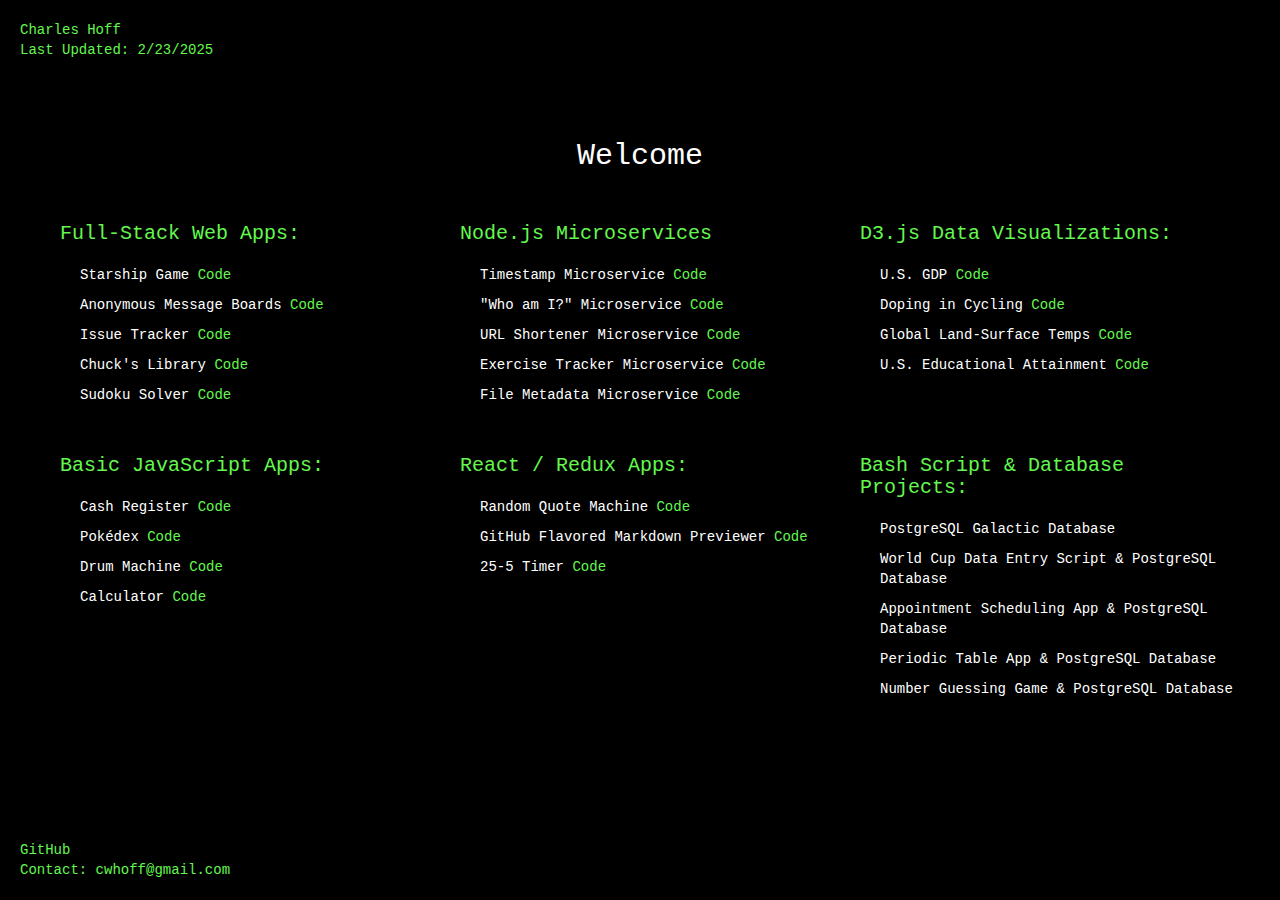
<file: index.html>
<!DOCTYPE html>
<html lang="en">
    <head>
        <title>Chuck's page</title>
        <meta charset="utf-8">
        <meta name="viewport" content="width=device-width, initial-scale=1.0">
        <link href="https://fonts.googleapis.com/css?family=Lobster" rel="stylesheet" type="text/css">
        <link 
        rel="stylesheet" 
        href="https://maxcdn.bootstrapcdn.com/bootstrap/3.3.7/css/bootstrap.min.css" 
        integrity="sha384-BVYiiSIFeK1dGmJRAkycuHAHRg32OmUcww7on3RYdg4Va+PmSTsz/K68vbdEjh4u" 
        crossorigin="anonymous"/>
        <style>
            * {
                box-sizing: border-box;
                background-color: black;
                font-family: "Courier New", Courier, monospace;
                color: #63F74F;
                margin: 0;
                padding: 0;
            }
            html, body {
                height: 100vh;
                width: 100vw;
            }
            main {
                min-height: 100%;
                width: 100%;
                display: flex;
                flex-direction: column
            }
            h2 {
                text-align: center;
                padding-bottom: 40px;
                padding-top: 40px;
                color: white
            }
            .project-link {
                color: white;
            }
            h3 {
                font-size: 20px;
                width: 100%;
                padding: 0;
                margin: 0;
                height: fit-content;
                margin-bottom: 20px;
                margin-left: 20px
            }
            .code-link {
                color: #63F74F
            }
            .code-link:hover, .project-link:hover, #github-link:hover, #linkedin-link:hover {
                color: #9b2fff
            }
            #github-link, #linkedin-link {
                color: #63F74F
            }
            #footer-group {
                margin-top: auto;
                padding: 20px
            }
            #heading-group {
                padding: 20px
            }
            #all-projects-container {
                display: flex;
                flex-wrap: wrap;
                width: 100%;
                padding-left: 40px;
                padding-right: 40px
            }
            .project-set-container {
                display: flex;
                flex-wrap: wrap;
                width: 100%;
                margin: 0;
                padding: 0;
                align-items: stretch;
                justify-content: stretch;
                gap: 0
            }
            .subcontainer {
                width: 100%;
                height: 100%;
                flex-grow: 1;
                margin-left: 40px
            }
            #row-1 {
                flex: 1 1 100%;
                display: flex;
                flex-wrap: wrap;
            }
            #row-2 {
                flex: 1 1 100%;
                display: flex;
                flex-wrap: wrap;
                margin-top: 40px
            }
            .row-1 {
                flex: 1 1 30%;
            }
            .row-2 {
                flex: 1 1 30%;
            }
            .project-link-container {
                margin-bottom: 10px
            }
        </style>
    </head>
    <body>
        <main>
            <div id="heading-group">
                <div id="author-heading">
                    <a id="linkedin-link" href="https://www.linkedin.com/in/charles-hoff/">Charles Hoff</a>
                </div>
                <div id="last-updated-heading">Last Updated: 2/23/2025</div>
            </div>
            <h2>Welcome</h2>
            <div id="all-projects-container">
                <div id="row-1">
                    <div class="project-set-container row-1" id="full-stack-projects-container">
                        <h3>Full-Stack Web Apps:</h3>
                        <div class="subcontainer">  
                            <div class="project-link-container">
                                <a class="project-link" href="https://chunk-starship-game-f7770ad8643d.herokuapp.com/">Starship Game</a>
                                <a class="code-link" 
                                href="https://github.com/cwh611/boilerplate-project-secure-real-time-multiplayer-game">
                                Code
                                </a>
                            </div>
                            <div class="project-link-container">
                                <a class="project-link" href="https://chunk-messageboard-09594f5bef7e.herokuapp.com/">Anonymous Message Boards</a>
                                <a class="code-link" 
                                href="https://github.com/cwh611/boilerplate-project-messageboard">
                                Code
                                </a>
                            </div>
                            <div class="project-link-container">
                                <a class="project-link" href="https://chunk-issue-tracker-d7377a2244ef.herokuapp.com/">Issue Tracker</a>
                                <a class="code-link" 
                                href="https://github.com/cwh611/boilerplate-project-issuetracker">
                                Code
                                </a>
                            </div>
                            <div class="project-link-container">
                                <a class="project-link" href="https://chunk-library-905782540339.herokuapp.com/">Chuck's Library</a>
                                <a class="code-link" 
                                href="https://github.com/cwh611/boilerplate-project-library">
                                Code
                                </a>
                            </div>
                            <div class="project-link-container">
                                <a class="project-link" href="https://chunk-sudoku-solver-47890bb073ab.herokuapp.com/">Sudoku Solver</a>
                                <a class="code-link" 
                                href="https://github.com/cwh611/boilerplate-project-sudoku-solver">
                                Code
                                </a>
                            </div>
                        </div>
                    </div>
                    <div class="project-set-container row-1" id="microservice-project-container">
                        <h3>Node.js Microservices</h3>
                        <div class="subcontainer">
                            <div class="project-link-container">
                                <a class="project-link" href="https://chunk-timestamp-microservice-ff0975cc2e76.herokuapp.com/">Timestamp Microservice</a>
                                <a class="code-link" 
                                href="https://github.com/cwh611/boilerplate-project-timestamp">
                                Code
                                </a>
                            </div>
                            <div class="project-link-container">
                                <a class="project-link" href="https://chunk-headerparser-5d3c53a20d9c.herokuapp.com/">"Who am I?" Microservice</a>
                                <a class="code-link" 
                                href="https://github.com/cwh611/boilerplate-project-headerparser">
                                Code
                                </a>
                            </div>
                            <div class="project-link-container">
                                <a class="project-link" href="https://chunk-url-shortener-b4adf6660818.herokuapp.com/">URL Shortener Microservice</a>
                                <a class="code-link" 
                                href="https://github.com/cwh611/boilerplate-project-urlshortener">
                                Code
                                </a>
                            </div>
                            <div class="project-link-container">
                                <a class="project-link" href="https://chunk-exercise-tracker-0ef8e7572407.herokuapp.com/">Exercise Tracker Microservice</a>
                                <a class="code-link" 
                                href="https://github.com/cwh611/boilerplate-project-exercisetracker">
                                Code
                                </a>
                            </div>
                            <div class="project-link-container">
                                <a class="project-link" href="https://chunk-metadata-parser-b69526fd0b08.herokuapp.com/">File Metadata Microservice</a>
                                <a class="code-link" 
                                href="https://github.com/cwh611/boilerplate-project-filemetadata">
                                Code
                                </a>
                            </div>                              
                        </div>
                    </div>
                    <div class="project-set-container row-1" id="data-visualization-projects-container">
                        <h3>D3.js Data Visualizations:</h3>
                        <div class="subcontainer">
                            <div class="project-link-container">
                                <a class="project-link" href="bar-chart.html">U.S. GDP</a>
                                <a class="code-link" 
                                href="https://github.com/cwh611/chuck-s-first-repository/blob/main/bar-chart.html">
                                Code
                                </a>
                            </div>
                            <div class="project-link-container">
                                <a class="project-link" href="scatterplot.html">Doping in Cycling</a>
                                <a class="code-link" 
                                href="https://github.com/cwh611/chuck-s-first-repository/blob/main/scatterplot.html">
                                Code
                                </a>
                            </div>
                            <div class="project-link-container">
                                <a class="project-link" href="heat-map.html">Global Land-Surface Temps</a>
                                <a class="code-link" 
                                href="https://github.com/cwh611/chuck-s-first-repository/blob/main/heat-map.html">
                                Code
                                </a>
                            </div>
                            <div class="project-link-container">
                                <a class="project-link" href="choropleth.html">U.S. Educational Attainment</a>
                                <a class="code-link" 
                                href="https://github.com/cwh611/chuck-s-first-repository/blob/main/choropleth.html">
                                Code
                                </a>
                            </div>
                        </div>
                    </div>
                </div>
                <div id="row-2">
                    <div class="project-set-container row-2" id="basic-js-projects-container">
                        <h3>Basic JavaScript Apps:</h3>
                        <div class="subcontainer">  
                            <div class="project-link-container">
                                <a class="project-link" href="cash-register.html">Cash Register</a>
                                <a class="code-link" 
                                href="https://github.com/cwh611/chuck-s-first-repository/blob/main/cash-register.html">
                                Code
                                </a>
                            </div>
                            <div class="project-link-container">
                                <a class="project-link" href="pokemon-search-app.html">Pokédex</a>
                                <a class="code-link" 
                                    href="https://github.com/cwh611/chuck-s-first-repository/blob/main/pokemon-search-app.html">
                                    Code
                                </a>
                            </div>
                            <div class="project-link-container">
                                <a class="project-link" href="drum-machine.html">Drum Machine</a>
                                <a class="code-link" 
                                    href="https://github.com/cwh611/chuck-s-first-repository/blob/main/drum-machine.html">
                                    Code
                                </a>
                            </div>
                            <div class="project-link-container">
                                <a class="project-link" href="calculator.html">Calculator</a>
                                <a class="code-link" 
                                    href="https://github.com/cwh611/chuck-s-first-repository/blob/main/calculator.html">
                                    Code
                                </a>
                            </div>
                        </div>
                    </div>
                    <div class="project-set-container row-2" id="react-redux-projects-container">
                        <h3>React / Redux Apps:</h3>
                        <div class="subcontainer">
                            <div class="project-link-container">
                                <a class="project-link" href="random-quote-machine.html">Random Quote Machine</a>
                                <a class="code-link" 
                                href="https://github.com/cwh611/chuck-s-first-repository/blob/main/random-quote-machine.html">
                                Code
                                </a>
                            </div>
                            <div class="project-link-container">
                                <a class="project-link" href="markdown-previewer.html">GitHub Flavored Markdown Previewer</a>
                                <a class="code-link" 
                                href="https://github.com/cwh611/chuck-s-first-repository/blob/main/markdown-previewer.html">
                                Code
                                </a>
                            </div>
                            <div class="project-link-container">
                                <a class="project-link" href="timer.html">25-5 Timer</a>
                                <a class="code-link" 
                                href="https://github.com/cwh611/chuck-s-first-repository/blob/main/timer.html">
                                Code
                                </a>
                            </div>
                        </div>
                    </div>
                    <div class="project-set-container row-2" id="relational-database-projects-container">
                        <h3>Bash Script & Database Projects:</h3>
                        <div class="subcontainer">
                            <div class="project-link-container">
                                <a class="project-link" href="https://github.com/cwh611/chuck-s-first-repository/blob/main/universe.sql">PostgreSQL Galactic Database</a>
                            </div>
                            <div class="project-link-container">
                                <a class="project-link" href="https://github.com/cwh611/chuck-s-first-repository/tree/main/world-cup">World Cup Data Entry Script & PostgreSQL Database</a>
                            </div>
                            <div class="project-link-container">
                                <a class="project-link" href="https://github.com/cwh611/chuck-s-first-repository/tree/main/salon">Appointment Scheduling App & PostgreSQL Database</a>
                            </div>
                            <div class="project-link-container">
                                <a class="project-link" href="https://github.com/cwh611/chuck-s-first-repository/tree/main/periodic_table">Periodic Table App & PostgreSQL Database</a>
                            </div>
                            <div class="project-link-container">
                                <a class="project-link" href="https://github.com/cwh611/chuck-s-first-repository/tree/main/number_guessing_game">Number Guessing Game & PostgreSQL Database</a>
                            </div>                       
                        </div>
                    </div>
                </div>
            </div>
            <div id="footer-group">
                <div id="github-footer">
                    <a id="github-link" href="https://github.com/cwh611/chuck-s-first-repository">GitHub</a>
                </div>
                <div id="contact-footer">Contact: cwhoff@gmail.com</div>
            </div>
        </main>
    </body>
</html>
</file>
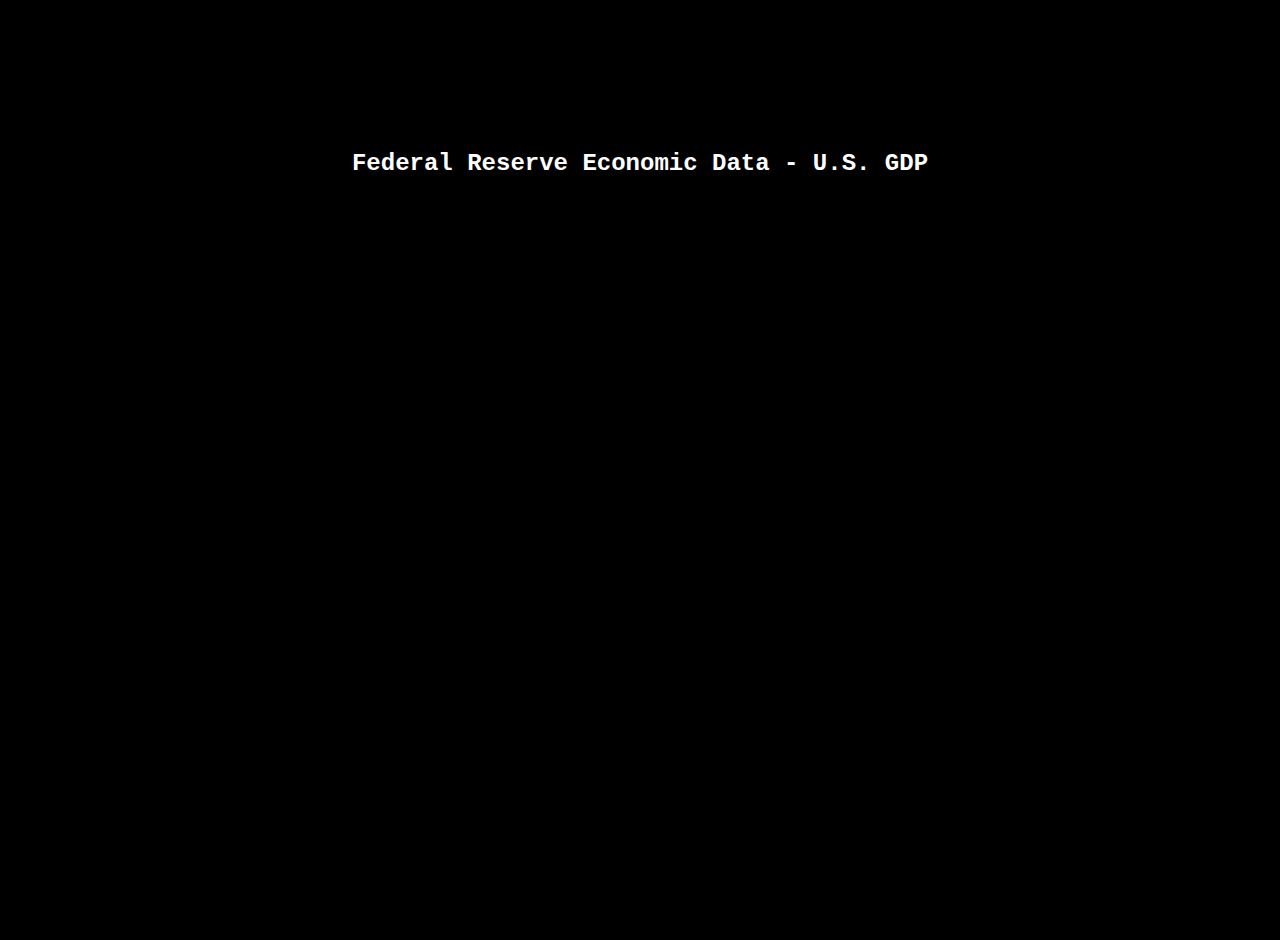
<file: bar-chart.html>
<!DOCTYPE html>
<html lang="en">
    <head>
        <title>U.S. GDP</title>
        <meta charset="utf-8">
        <meta name="viewport" content="width=device-width, initial-scale=1.0">
        <script src="https://d3js.org/d3.v7.min.js"></script>
        <style>
            * {
                margin: 0;
                padding: 0;
                background-color: black
            }
            body {
                height: 100vh;
                width: 100vw
            }
            main {
            height: 100%;
            width: 100%;
            background-color: black;
            display: flex;
            justify-content: center;
            align-items: center;
            padding-top: 40px; 
            position: relative;
            }
            h2 {
                color: white;
                position: absolute;
                top: 150px; 
                width: 100%;
                text-align: center;
                font-family: Courier, monospace;
            }
            g {
                color: #16e60f;
            }
            .tooltip {
                background-color: black;
                border: 2px solid #16e60f;
                border-radius: 5px
            }
        </style>
    </head>
    <body>
        <main>
            <h2 id="title">Federal Reserve Economic Data - U.S. GDP</h2>
        </main>
        <script>

            const chartData = "https://raw.githubusercontent.com/freeCodeCamp/ProjectReferenceData/master/GDP-data.json"

            const fetchData = async () => {
                try {
                const res = await fetch(chartData);
                const gdpData = await res.json();  
                displayChart(gdpData);
                } catch (err) {
                if (err) {
                    alert("Server error - please try again")
                };
                }
            };

            const displayChart = (gdpData) => {
                
                const dataArray = gdpData.data;
                console.log(dataArray);
                
                const minGDP = d3.min(dataArray, d => d[1]);
                console.log(minGDP);
                
                const maxGDP = d3.max(dataArray, d => d[1]);
                console.log(maxGDP);

                const w = 1000;
                const h = 700;
                const padding = 150;

                const dates = dataArray.map((el) => new Date(el[0]));
                console.log(dates);

                const yScale = d3.scaleLinear()
                    .domain([minGDP, 20000])
                    .range([h - padding, padding]);

                const xScale = d3.scaleTime()
                    .domain([d3.min(dates), d3.max(dates)])
                    .range([padding, w - padding]);

                const svg = d3.select("main")
                    .append("svg")
                    .attr("width", w)
                    .attr("height", h);

                const barWidth = (w - 2 * padding) / dataArray.length;

                svg.selectAll("rect")
                    .data(dataArray)
                    .enter()
                    .append("rect")
                    .attr("x", d => xScale(new Date(d[0])))
                    .attr("y", d => yScale(d[1]))
                    .attr("width", barWidth)
                    .attr("height", d => h - padding - yScale(d[1]))
                    .attr("fill", "#16e60f")
                    .attr("class", "rect")
                    .on("mouseover", (event, d) => {
                        d3.select(`#tooltip-${dataArray.indexOf(d)}`)
                          .attr("visibility", "visible");
                    })
                    .on("mouseout", (event, d) => {
                        d3.select(`#tooltip-${dataArray.indexOf(d)}`)
                          .attr("visibility", "hidden");
                    });
                
                svg.selectAll("text.tooltip")
                    .data(dataArray)
                    .enter()
                    .append("text")
                    .attr("id", (d, i) => `tooltip-${i}`)
                    .attr("class", "tooltip")
                    .attr("x", d => xScale(new Date(d[0])) + barWidth / 2)
                    .attr("y", d => yScale(d[1]) - 10)
                    .attr("text-anchor", "middle")
                    .text(d => {
                        
                        return (
                            
                            `${new Date(d[0]).toLocaleString("en-us", {year: "numeric", month: "long"})}:        
                             $${parseFloat(d[1]).toLocaleString("en-us", {maximumFractionDigits: 0})} B`
                    
                    )})

                    .attr("visibility", "hidden")
                    .attr("fill", "white")
                    .attr("font-family", "Courier, monospace")
                    .attr("font-weight", "bold")
                    .attr("font-size", 24 + "px")

                const xAxis = d3.axisBottom(xScale).ticks(10);
                    
                svg.append("g")
                    .attr("transform", `translate(0, ${h - padding})`)
                    .call(xAxis);

                const yAxis = d3.axisLeft(yScale);
                
                svg.append("g")
                    .attr("transform", `translate(${padding}, 0)`)
                    .call(yAxis);

                svg.append("text")
                    .attr("x", w / 2)                
                    .attr("y", h - padding / 2)      
                    .attr("text-anchor", "middle")   
                    .text("Year")
                    .attr("fill", "#16e60f")
                    .attr("font-family", "Courier, monospace")
                    
                svg.append("text")
                    .attr("x", -h / 2)               
                    .attr("y", padding / 3)          
                    .attr("text-anchor", "middle")   
                    .attr("transform", "rotate(-90)") 
                    .text("GDP (USD, billions)") 
                    .attr("fill", "#16e60f")
                    .attr("font-family", "Courier, monospace")

            };

            fetchData();

        </script>
    </body>
</html>
</file>
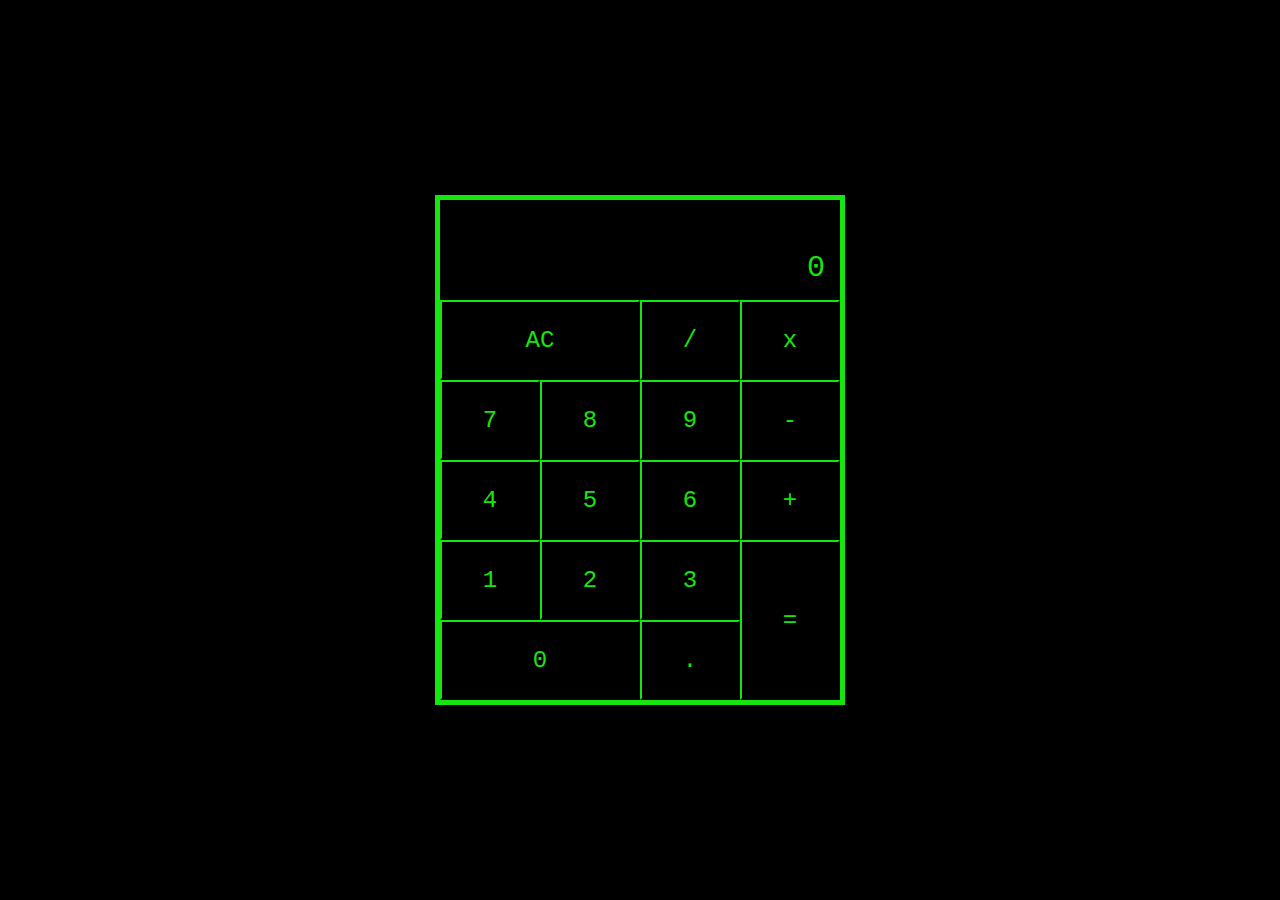
<file: calculator.html>
<!DOCTYPE html>
<html lang="en">
    <head>
        <title>Calculator</title>
        <meta charset="utf-8">
        <meta name="viewport" content="width=device-width, initial-scale=1.0">
        <style>
            body {
                font-family: "Courier New", Courier, monospace;
                height: 100vh;
                width: 100vw;
                background-color: black;
                color: #16e60f;
                padding: 0;
                display: flex;
                align-items: center;
                justify-content: center;
                margin: 0;
            }
            #main-container {
                font-family: "Courier New", Courier, monospace;
                width: 400px;
                height: 500px;
                padding: 0;
                border: 5px solid #16e60f;
                display: flex;
                flex-direction: column;
                justify-content: space-between;
            }
            #results-container {
                height: 20%;
                font-size: 24px;
                text-align: right;
                display: flex;
                flex-direction: column;
                justify-content: space-between
            }
            #button-container {
                display: grid;
                grid-template-columns: repeat(4, 1fr);
                grid-template-rows: repeat(5, 1fr);
                height: 80%;
            }
            button {
                border-left: 2px solid #16e60f;
                border-top: 2px solid #16e60f;
                background-color: black;
                color: #16e60f;
                font-family: "Courier New", Courier, monospace;
                font-size: 150%;
            }
            #AC {
                grid-column: span 2; /* Spans two columns */
            }
            #equals {
                grid-row: span 2; /* Spans two rows */
            }
            #zero {
                grid-column: span 2; /* Spans two columns */
            }
            #results, #calcs {
                padding: 0.5em
            }
            #calcs {
                font-size: 0.75em
            }
            #results {
                font-size: 1.25em
            }
            button:hover {
                background-color: #16e60f;
                color: black;
                transform: scale(1.1);
                cursor: pointer;
                user-select: none;
                transition: background-color 0.2s ease, transform 0.1s ease;
                border-radius: 5px;
            }
            button:active {
                transform: perspective(500px) rotateY(30deg);
            }
        </style>
    </head>
    <body>
        <main>
            <div id="main-container">
                <div id="results-container">
                    <div id="calcs">
                    </div>
                    <div id="results">
                        0
                    </div>
                </div>
                <div id="button-container">
                    <button value="AC" id="AC">AC</button>
                    <button type="button" value="/" id="divide">/</button>
                    <button value="*" id="multiply">x</button>
                    <button value="7" id="seven">7</button>
                    <button value="8" id="eight">8</button>
                    <button value="9" id="nine">9</button>
                    <button value="-" id="subtract">-</button>
                    <button value="4" id="four">4</button>
                    <button value="5" id="five">5</button>
                    <button value="6" id="6">6</button>
                    <button value="+" id="add">+</button>
                    <button value="1" id="one">1</button>
                    <button value="2" id="two">2</button>
                    <button value="3" id="three">3</button>
                    <button value="=" id="equals">=</button>
                    <button value="0" id="zero">0</button>
                    <button value="." id="decimal">.</button>
                </div>
            </div>
        </main>
        <script>
           
            const calcsElement = document.getElementById("calcs");
            const resultsElement = document.getElementById("results");
           
            let calcsStore = "";

            const zeroThroughNine = /[0-9]/;
            const oneThroughNine = /[1-9]/;
            const nonMinusOperators = /[+/*]/;

            function canAddDecimal() {
                const lastNumber = calcsStore.split(/[\+\-\*\/]/).pop();
                return !lastNumber.includes(".")
            }

            resultsElement.innerHTML = "0";

            document.getElementById("button-container").addEventListener("click", (event) => {
                let input = event.target.value;
                if (input === "0" ) {
                    if (calcsStore !== "") {
                        let lastNumber = calcsStore.split(/[\+\-\*\/]/).pop();
                            if (lastNumber !== "0" || lastNumber.includes(".")) {
                                calcsStore += input;
                                calcsElement.innerHTML = calcsStore;
                            }
                    }
                } else if (oneThroughNine.test(input)) {
                    let lastNumber = calcsStore.split(/[\+\-\*\/]/).pop();
                        if (lastNumber !== "0" || lastNumber.includes(".")) {
                            calcsStore += input;
                            calcsElement.innerHTML = calcsStore;
                        }
                } else if (nonMinusOperators.test(input)) {
                    if (zeroThroughNine.test(calcsStore.charAt(calcsStore.length - 1))) {
                        calcsStore += input;
                        calcsElement.innerHTML = calcsStore;
                    }
                } else if (input === "-") {
                    calcsStore += input;
                    calcsElement.innerHTML = calcsStore;
                } else if (input === ".") {
                    if (canAddDecimal()) {
                        calcsStore += input
                        calcsElement.innerHTML = calcsStore;
                    }
                } else if (input === "AC") {
                    calcsStore = "";
                    calcsElement.innerHTML = calcsStore;
                    resultsElement.innerHTML = "0";
                } else if (input === "=") {
                    try {
                        resultsElement.innerHTML = eval(calcsStore);
                        calcsStore = String(eval(calcsStore));
                        calcsElement.innerHTML = calcsStore;
                        } catch (e) {
                            resultsElement.innerHTML = "Error";
                        }
                    }
                }
            )
        
        </script>
    </body>
</html>
</file>
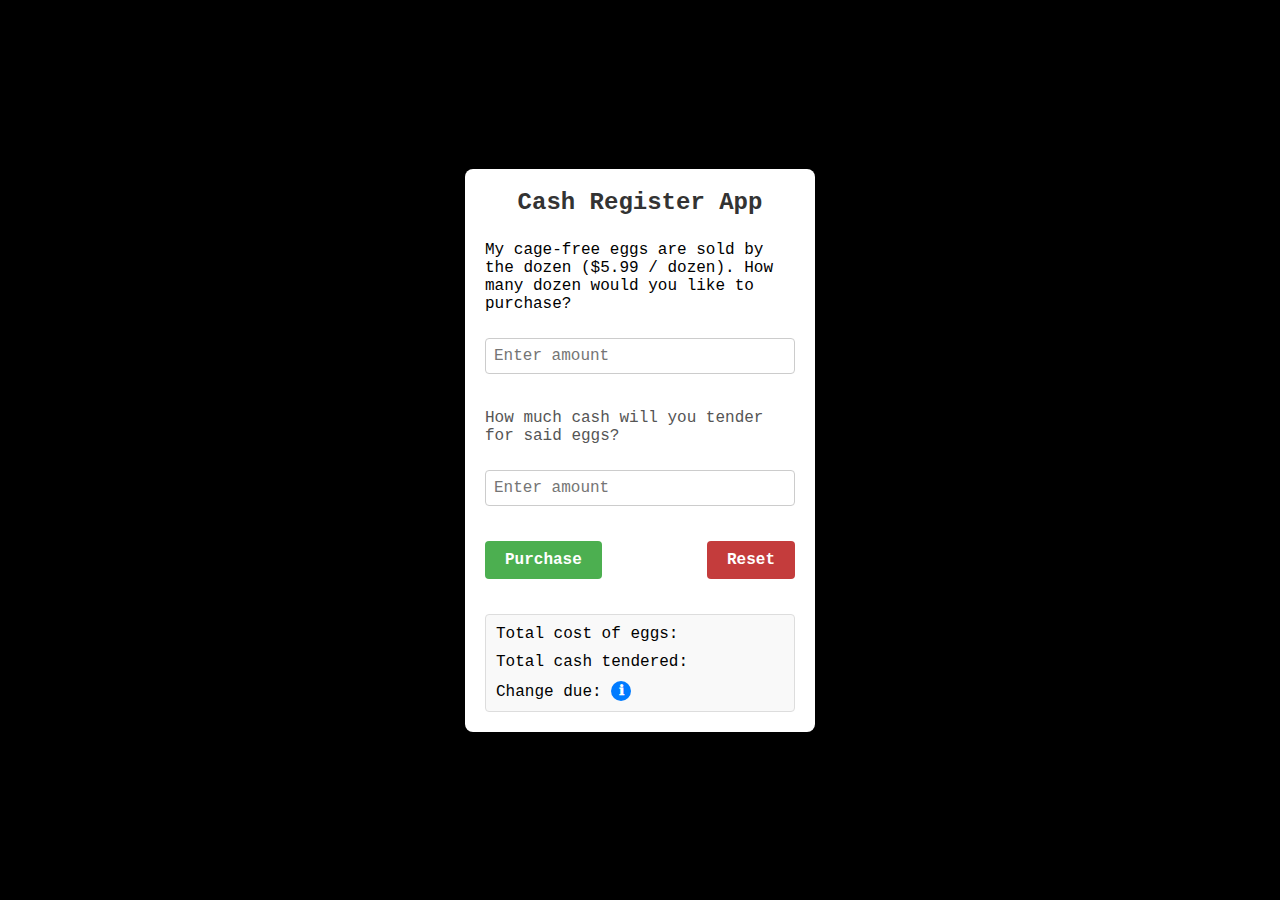
<file: cash-register.html>
<!DOCTYPE html>
<html lang="en">
  <head>
    <title>Cash Register App</title>
    <meta charset="utf-8">
    <meta name="viewport" content="width=device-width, initial-scale=1.0">
    <style>
        * {
            margin: 0;
            padding: 0;
            box-sizing: border-box;
            font-family: "Courier New", Courier, monospace;
        }
        
        body {
            display: flex;
            justify-content: center;
            align-items: center;
            min-height: 100vh;
            background-color: black
        }
        
        main {
            background: #fff;
            border-radius: 8px;
            box-shadow: 0 4px 12px rgba(0, 0, 0, 0.1);
            padding: 20px;
            width: 350px;
            text-align: center;
        }
        
        h1 {
            font-size: 24px;
            color: #333;
            margin-bottom: 25px;
        }
        
        .container {
            display: flex;
            flex-direction: column;
            gap: 15px;
        }
        
        .input-group, #quantity-input-container {
            display: flex;
            flex-direction: column;
            gap: 5px;
            text-align: left;
        }
        
        label {
            font-size: 16px;
            color: #555;
        }
        
        input[type="number"] {
            padding: 8px;
            font-size: 16px;
            border: 1px solid #ccc;
            border-radius: 4px;
            width: 100%;
            margin-top: 20px
        }
        
        .button-group {
            display: flex;
            justify-content: space-between;
        }
        
        #purchase-btn {
            background-color: #4caf50;
            color: white;
            padding: 10px 20px;
            font-size: 16px;
            border: none;
            border-radius: 4px;
            cursor: pointer;
            transition: background-color 0.3s ease;
            margin-top: 20px
        }

        #reset-btn {
            background-color: #c43c3c;
            color: white;
            padding: 10px 20px;
            font-size: 16px;
            border: none;
            border-radius: 4px;
            cursor: pointer;
            transition: background-color 0.3s ease;
            margin-top: 20px
        }
        
        button:hover {
            background-color: #45a049;
        }
        
        #bottom-container {
            margin-top: 20px;
            padding: 10px;
            background-color: #f9f9f9;
            border-radius: 4px;
            border: 1px solid #ddd;
            text-align: left
        }
        #quantity-input {
            margin-bottom: 20px
        }
        #cash-tendered-container, #change-due-container {
            margin-top: 10px
        }
        #info-icon-container {
            position: relative;
            display: inline-block;
        }
        #info-icon {
            font-size: 14px;
            font-weight: bold;
            color: #fff;
            background-color: #007bff; /* Blue color for the icon */
            border-radius: 50%;
            width: 20px;
            height: 20px;
            display: inline-flex;
            align-items: center;
            justify-content: center;
            cursor: pointer;
        }
        #tooltip {
            visibility: hidden;
            background-color: #333;
            color: #fff;
            text-align: left;
            padding: 5px;
            border-radius: 5px;
            position: absolute;
            bottom: 125%; /* Position above the icon */
            left: 50%;
            transform: translateX(-50%);
            white-space: nowrap;
            z-index: 1;
            opacity: 0;
            transition: opacity 0.3s;
        }
        #info-icon-container:hover .tooltip {
            visibility: visible;
            opacity: 1;
        }
    </style>
  </head>
  <body>
    <main>
        <h1>Cash Register App</h1>
        <div class="container">
            <div id="quantity-input-container">
                My cage-free eggs are sold by the dozen ($5.99 / dozen). How many dozen would you like to purchase?
                <input id="quantity-input" type="number" placeholder="Enter amount" required>
            </div>
            <div class="input-group">
                <label for="cash">How much cash will you tender for said eggs?</label>
                <input id="cash" type="number" placeholder="Enter amount" />
            </div>
            <div class="button-group">
                <button id="purchase-btn"><strong>Purchase</strong></button>
                <button id="reset-btn"><strong>Reset</strong></button>
            </div>
            <div id="bottom-container">
                <div id="total-cost-container">
                    <span id="total-cost">
                    Total cost of eggs:
                    </span>
                </div>
                <div id="cash-tendered-container">
                    <span id="cash-tendered">
                    Total cash tendered:
                    </span>
                </div>
                <div id="change-due-container">
                    Change due:
                    <div id="info-icon-container">
                        <span id="info-icon" onmouseover="showToolTip()" onmouseout="hideToolTip()" >ℹ</span>
                        <span id="tooltip"></span>
                    </div>
                    <span id="change-due">
                    </span>
                </div>
            </div>
        </div>
    </main> 
    <script>

        let price = 5.99;

        let cid = [
        ['PENNY', 1.00],
        ['NICKEL', 5.05],
        ['DIME', 3.40],
        ['QUARTER', 6.75],
        ['ONE', 18],
        ['FIVE', 135],
        ['TEN', 90],
        ['TWENTY', 180],
        ['ONE HUNDRED', 200]
        ];

        const denoms = [
        ['ONE HUNDRED', 100.00],
        ['TWENTY', 20.00],
        ['TEN', 10.00],
        ['FIVE', 5.00],
        ['ONE', 1.00],
        ['QUARTER', 0.25],
        ['DIME', 0.10],
        ['NICKEL', 0.05],
        ['PENNY', 0.01]  
        ]

        const purchaseBtn = document.getElementById("purchase-btn");

        const cashTenderedString = document.getElementById("cash");

        const changeDueElement = document.getElementById("change-due");

        const quantityInput = document.getElementById("quantity-input");

        const totalCostElement = document.getElementById("total-cost");

        const showCashTenderedElement = document.getElementById("cash-tendered");

        const toolTipElement = document.getElementById("tooltip");

        const resetBtn = document.getElementById("reset-btn");

        let cashInDrawer = 0;
        let changeDue = 0;
        let cashTendered = 0;
        let totalCost = 0;

        const calculateCashInDrawer = (array) => {
        cashInDrawer = 0;
        for (let i = 0; i < array.length; i++) {
            cashInDrawer += array[i][1]
            }
        cashInDrawer = parseFloat(cashInDrawer.toFixed(2))
        }

        const calculateChangeDue = (cashTendered) => {
        return parseFloat((cashTendered - totalCost).toFixed(2))
        };

        const showTotalCost = () => {
            totalCostElement.innerHTML = "";
            totalCostElement.innerHTML = `Total cost of eggs: $${totalCost}`
        };

        const showCashTendered = () => {
            showCashTenderedElement.innerHTML = "";
            showCashTenderedElement.innerHTML = `Total cash tendered: $${cashTendered}`
        };

        const populateToolTip = () => {
            toolTipElement.innerHTML = 
                `<div>Cash in drawer:</div>
                    <div>
                        <ul>`
            cid.map((el) => {
                toolTipElement.innerHTML += `
                    <li>${el[0]}: $${el[1]}</li>`
            })
            toolTipElement.innerHTML += "</ul></div></div>"
        };

        const showToolTip = () => {
            populateToolTip();
            toolTipElement.style.visibility = "visible";
            toolTipElement.style.opacity = "1";
        };

        const hideToolTip = () => {
            toolTipElement.style.visibility = "hidden";
            toolTipElement.style.opacity = "0";
        }

        const tenderChange = (changeNeeded) => {
        let denomCountLimit = 0;
        console.log(cashInDrawer);
        if (changeNeeded > 0 && cashInDrawer > changeNeeded) {
            const denomIndex = denoms.findIndex((row) => row[1] <= changeNeeded);
            console.log(denomIndex);
            const denomString = denoms[denomIndex][0];
            console.log(denomString);
            const denomValue = denoms[denomIndex][1];
            for (let i = 1; denomValue * i <= changeNeeded; i++) {
            denomCountLimit++;
            };
            console.log(denomCountLimit);
            const cidIndex = cid.findIndex((row) => row[0] === denomString)
            const currentDenomCount = cid[cidIndex][1] / denoms[denomIndex][1];
            console.log(currentDenomCount);
            if (denomCountLimit <= currentDenomCount) {
            cid[cidIndex][1] -= denomValue * denomCountLimit;
            console.log(cid);
            if (changeDueElement.innerHTML === "") {
                changeDueElement.innerHTML =
                `<div>${denomString}: $${(denomValue * denomCountLimit).toFixed(2)}</div>`;
            } else {
                changeDueElement.innerHTML +=
                `<div>${denomString}: $${(denomValue * denomCountLimit).toFixed(2)}</div>`;
            }
            let remainder = parseFloat((changeNeeded - denomValue * denomCountLimit).toFixed(2));
            console.log(remainder);
            if (remainder === 0) {
                return;
            } else {
                tenderChange(remainder)
            }
            } else if (denomCountLimit > currentDenomCount && currentDenomCount > 0 && denomIndex !== denoms.length - 1) {
                cid[cidIndex][1] -= denomValue * currentDenomCount;
                console.log(cid);
                if (changeDueElement.innerHTML === "") {
                changeDueElement.innerHTML =
                    `<div>${denomString}: $${(denomValue * currentDenomCount).toFixed(2)}</div>`;
                } else {
                changeDueElement.innerHTML +=
                    `<div>${denomString}: $${(denomValue * currentDenomCount).toFixed(2)}</div>`;
                }
                let remainder = parseFloat((changeNeeded - denomValue * currentDenomCount).toFixed(2));
                console.log(remainder);
                if (remainder === 0) {
                return;
                } else {
                tenderChange(remainder)
            }
            } else if (currentDenomCount === 0 && denomIndex !== denoms.length - 1) {
                denoms.splice(denomIndex, 1);
                tenderChange(changeNeeded)  
            } else if (denomIndex === denoms.length - 1 && currentDenomCount < denomCountLimit) {
                changeDueElement.innerHTML = "Unable to provide change - drawer lacks necessary denominations"
            }
        } else if (totalCost > cashTendered) {
            alert("Customer does not have enough money to purchase the item")
        } else if (changeNeeded === 0) {
            changeDueElement.innerText = "No change due - customer paid with exact cash"
        } else if (changeNeeded === cashInDrawer) {
            changeDueElement.innerHTML = "Change due is equal to cash in drawer - let's close up shop for the day!";
            for (let i = denoms.length - 1; i > - 1; i--) {
            if (cid[i][1] !== 0) {
                changeDueElement.innerHTML += `<div>${cid[i][0]}: $${cid[i][1].toFixed(2)}</div>`
                }
            }
        } else if (changeNeeded > cashInDrawer) {
            changeDueElement.innerText = "Unable to provide change - unsufficient funds in drawer";
        }
        }

        purchaseBtn.addEventListener("click", () => {
            changeDueElement.innerHTML = "";
            cashTendered = parseFloat((cashTenderedString.value));
            totalCost = (parseFloat(quantityInput.value) * price).toFixed(2);
            changeDue = calculateChangeDue(cashTendered);
            console.log(changeDue);
            calculateCashInDrawer(cid);
            console.log(cashInDrawer);
            tenderChange(changeDue);
            showTotalCost();
            showCashTendered()
        })

        resetBtn.addEventListener("click", () => {
            showCashTenderedElement.innerHTML = "Total cash tendered:";
            changeDueElement.innerHTML = "";
            totalCostElement.innerHTML = "Total cost of eggs:";
            cid = [
                ['PENNY', 1.00],
                ['NICKEL', 5.05],
                ['DIME', 3.40],
                ['QUARTER', 6.75],
                ['ONE', 18],
                ['FIVE', 135],
                ['TEN', 90],
                ['TWENTY', 180],
                ['ONE HUNDRED', 200]
            ];
        })

        console.log(calculateCashInDrawer(cid));
    </script>
    </body>
  </html>
</file>
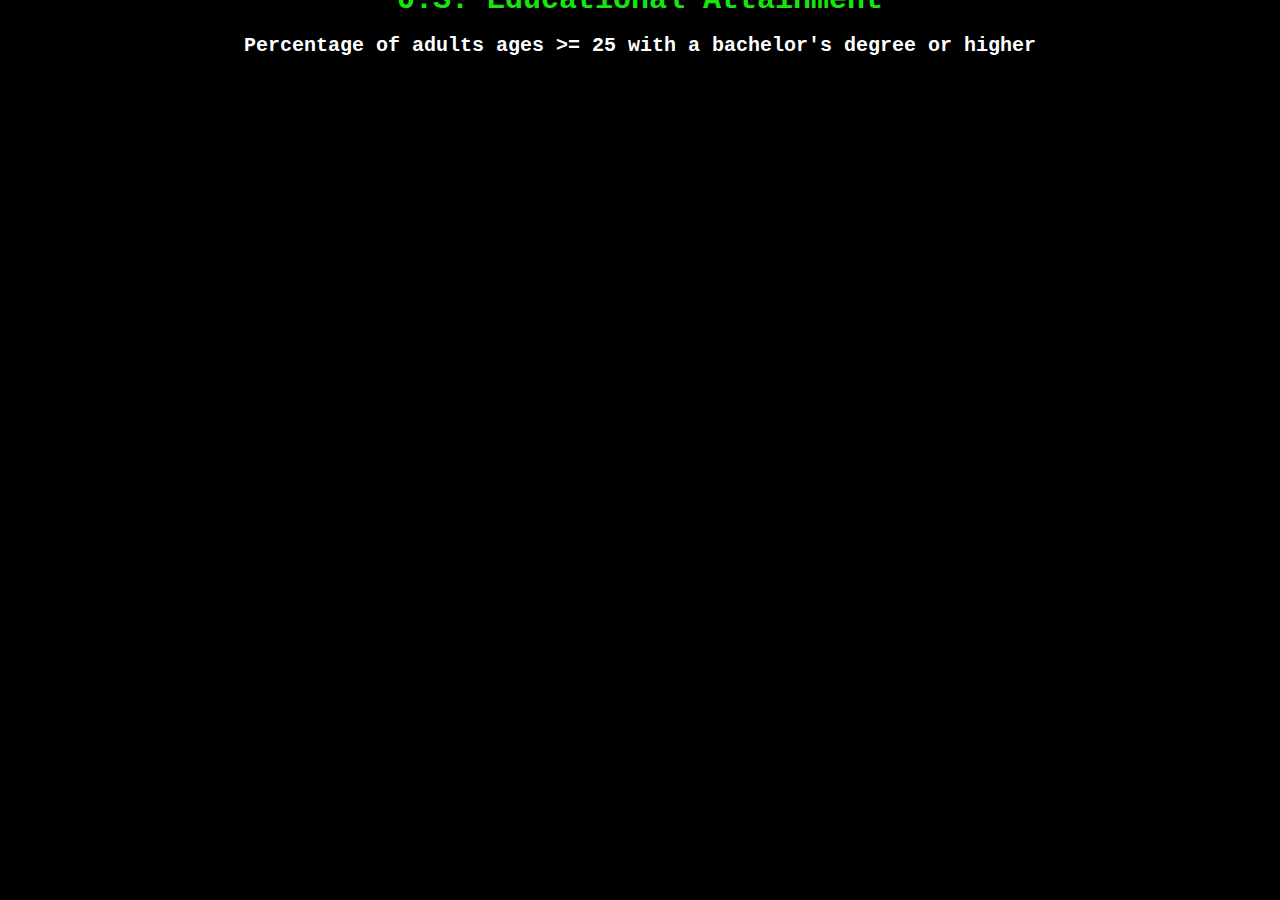
<file: choropleth.html>
<!DOCTYPE html>
<html lang="en">
<head>
  <meta charset="UTF-8">
  <title>U.S. Educational Attainment</title>
  <script src="https://d3js.org/d3.v7.min.js"></script>
  <script src="https://d3js.org/topojson.v2.min.js"></script>
  <style>
    body { 
        font-family: "Courier New", Courier, monospace;
        background-color: black;
        color: #16e60f;
        display: grid;
        grid-template-columns: 100%;
        grid-template-rows: 10% 10% 80%;
    }
    .county { stroke: #fff; stroke-width: 0.5px; }
    .tooltip {
      position: absolute;
      background-color: black;
      padding: 8px;
      border: 1px solid #333;
      border-radius: 4px;
      display: none;
      pointer-events: none;
    }
    h1, h2 {
        text-align: center
    }
    #map-container {
        display: flex;
        justify-content: center;
        align-items: center;
    }
    h1 {
        margin: 0;
        align-self: end;
        font-size: 30px
    }
    h2 {
      font-size: 20px;
      color: white
    }
    .legend rect { width: 30px; height: 20px; }
  </style>
</head>
<body>
  <h1>U.S. Educational Attainment</h1>
  <h2>Percentage of adults ages >= 25 with a bachelor's degree or higher</h2>
  <div id="map-container"></div>
  <div class="tooltip" id="tooltip"></div>
  <script>
    const countyDataURL = "https://cdn.freecodecamp.org/testable-projects-fcc/data/choropleth_map/counties.json";
    const fillDataURL = "https://cdn.freecodecamp.org/testable-projects-fcc/data/choropleth_map/for_user_education.json";

    let fillData = {};

    const fillDataRender = async () => {
      try {
        const res = await d3.json(fillDataURL);
        fillData = res.reduce((acc, d) => {
          acc[d.fips] = {
            education: d.bachelorsOrHigher,
            county: d.area_name,
            state: d.state
          };
          return acc;
        }, {});
      } catch (err) {
        alert("Server error - please try again");
      }
    };

    const drawMap = async () => {
      
      await fillDataRender();

      try {
        
        const rawCountyData = await d3.json(countyDataURL);
        
        const width = 960;
        const height = 600;
        
        const svg = d3.select("#map-container")
          .append("svg")
          .attr("width", width)
          .attr("height", height);

        const path = d3.geoPath();

        const minEdu = d3.min(Object.values(fillData), d => d.education);
        const maxEdu = d3.max(Object.values(fillData), d => d.education);
        
        const colorScale = d3.scaleSequential()
          .interpolator(d3.interpolateBlues)
          .domain([minEdu, maxEdu]);

        const tooltip = d3.select("#tooltip");

        svg.append("g")
          .selectAll("path")
          .data(topojson.feature(rawCountyData, rawCountyData.objects.counties).features)
          .enter().append("path")
          .attr("d", path)
          .attr("class", "county")
          .attr("fill", d => {
            const data = fillData[d.id];
            return data ? colorScale(data.education) : "#ccc";
          })
          .on("mouseover", (event, d) => {
            const data = fillData[d.id];
            if (data) {
              tooltip.style("display", "block")
                .html(`${data.county}, ${data.state}: ${data.education}%`);
            }
          })
          .on("mousemove", event => {
            tooltip
              .style("top", (event.pageY + 5) + "px")
              .style("left", (event.pageX + 5) + "px");
          })
          .on("mouseout", () => tooltip.style("display", "none"));

        const legendData = d3.range(minEdu, maxEdu, (maxEdu - minEdu) / 4);
        
        const legend = svg.append("g")
          .attr("class", "legend")
          .attr("transform", `translate(${width - 200}, ${height - 50})`);

        legend.selectAll("rect")
          .data(legendData)
          .enter().append("rect")
          .attr("x", (d, i) => (i-7) * 30)
          .attr("y", 0)
          .attr("width", 60)
          .attr("height", 20)
          .attr("fill", d => colorScale(d));

        legend.selectAll("text")
          .data(legendData)
          .enter().append("text")
          .attr("x", (d, i) => (i-7) * 30 + 15)
          .attr("y", 14)
          .attr("text-anchor", "middle")
          .attr("fill", "black")
          .attr("font-size", 14)
          .text(d => Math.round(d) + "%");

      } catch (err) {
        
        alert("Server error - please try again");
      
      }
    
    };

    drawMap();
  </script>
</body>
</html>
</file>
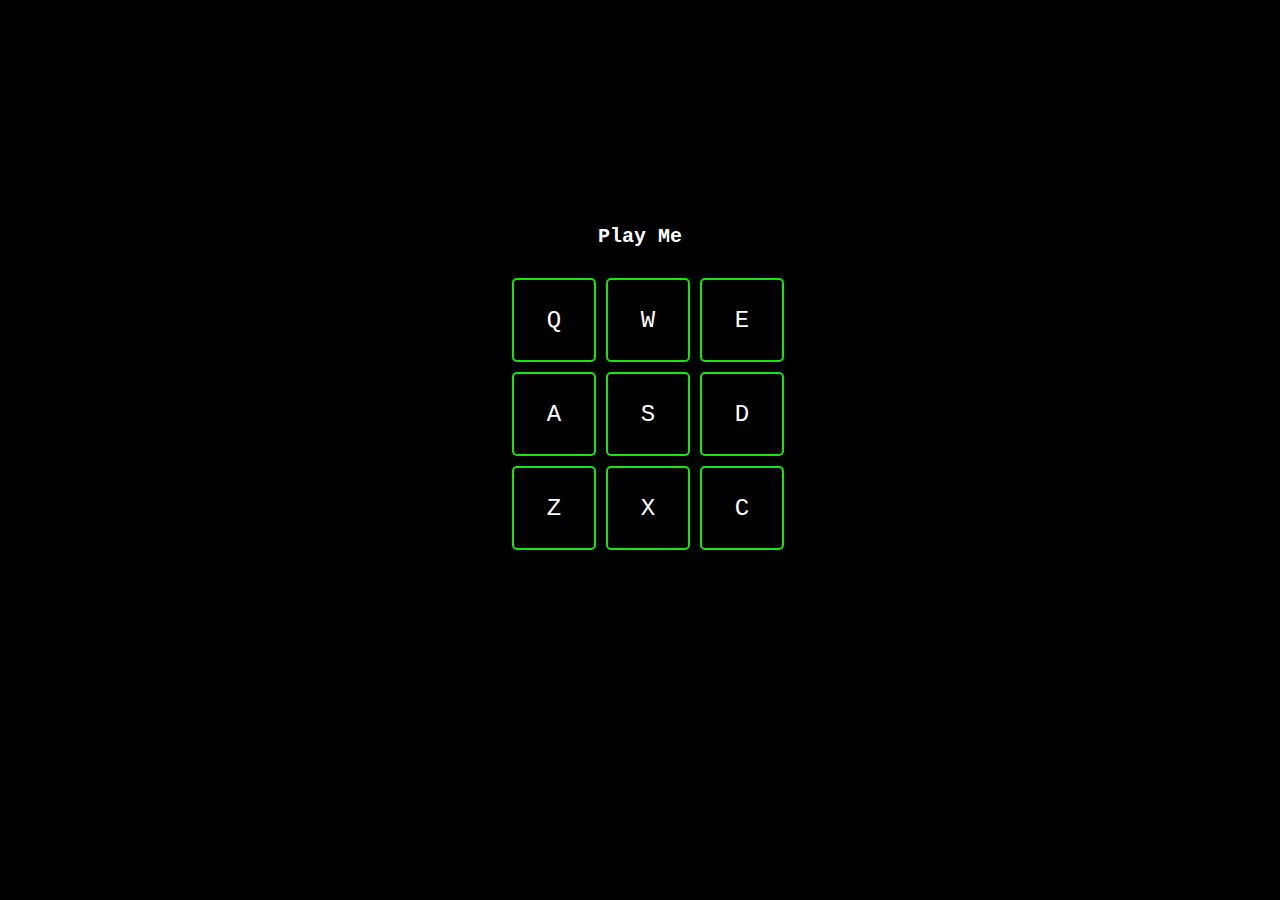
<file: drum-machine.html>
<!DOCTYPE html>
<html lang="en">
    <head>
        <title>Drum Machine</title>
        <meta charset="utf-8">
        <meta name="viewport" content="width=device-width, initial-scale=1.0">
        <style>
            * {
                margin: 0;
                padding: 0
            }
            body {
                margin: 0;
                height: 100vh;
                width: 100vw;
                display: flex;
                justify-content: center;
                align-items: center;
                background-color: black;
                font-family: "Courier New", Courier, monospace;
                color: #16e60f;
            }
            main {
                height: 50%;
                width: 20%;
            }
            h3 {
                text-align: center;
                font-size: 20px;
                color: white;
                margin-bottom: 30px
            }
            #drum-machine {
                height: 80%;
                width: 100%;
                margin: auto;
                position: relative;
                display: grid;
                grid-template-rows: auto 1fr;
            }
            #drum-machine-grid {
                display: grid;
                grid-template-columns: repeat(3, 1fr); 
                grid-template-rows: repeat(3, 1fr);    
                gap: 10px;                             
                width: 100%;                           
                height: 100%;                          
                justify-items: center;                 
                align-items: center;                   
            }
            .drum-pad {
                display: flex;
                justify-content: center;
                align-items: center;
                width: 80px;                          
                height: 80px;                         
                background-color: black;
                border: 2px solid #16e60f;
                border-radius: 5px;
                font-size: 24px;
                color: white;
                cursor: pointer;
                user-select: none;
                transition: background-color 0.2s ease, transform 0.1s ease;
            }
        
            .drum-pad:hover {
                background-color: #16e60f;
                color: black;
                transform: scale(1.1);
            }
        
            .drum-pad:active {
                transform: perspective(500px) rotateY(30deg);
            }

            .drum-pad.active {
                transform: perspective(500px) rotateY(30deg);
            }
        
            .sample {
                display: none;
            }
            #display {
                color: #16e60f;
                text-align: center;
                margin: auto
            }
        </style>      
    </head>
    <body>
        <main>
            <h3>Play Me</h3>
            <div id="drum-machine">
                <div id="drum-machine-grid">
                    <div class="drum-pad" id="heater-1">Q
                        <audio class="sample" id="Q" src="https://cdn.freecodecamp.org/testable-projects-fcc/audio/Heater-1.mp3">
                        </audio>
                    </div>
                    <div class="drum-pad" id="heater-2">W
                        <audio class="sample" id="W" src="https://cdn.freecodecamp.org/testable-projects-fcc/audio/Heater-2.mp3">
                        </audio>
                    </div>
                    <div class="drum-pad" id="heater-3">E
                        <audio class="sample" id="E" src="https://cdn.freecodecamp.org/testable-projects-fcc/audio/Heater-3.mp3">
                        </audio>
                    </div>
                    <div class="drum-pad" id="heater-4">A
                        <audio class="sample" id="A" src="https://cdn.freecodecamp.org/testable-projects-fcc/audio/Heater-4_1.mp3">
                        </audio>
                    </div>
                    <div class="drum-pad" id="clap">S
                        <audio class="sample" id="S" src="https://cdn.freecodecamp.org/testable-projects-fcc/audio/Heater-6.mp3">
                        </audio>
                    </div>
                    <div class="drum-pad" id="open-hat">D
                        <audio class="sample" id="D" src="https://cdn.freecodecamp.org/testable-projects-fcc/audio/Kick_n_Hat.mp3">
                        </audio>
                    </div>
                    <div class="drum-pad" id="kick-and-hat">Z
                        <audio class="sample" id="Z" src="https://cdn.freecodecamp.org/testable-projects-fcc/audio/Dsc_Oh.mp3">
                        </audio>
                    </div>
                    <div class="drum-pad" id="kick">X
                        <audio class="sample" id="X" src="https://cdn.freecodecamp.org/testable-projects-fcc/audio/RP4_KICK_1.mp3">
                        </audio>
                    </div>
                    <div class="drum-pad" id="closed-hat">C
                        <audio class="sample" id="C" src="https://cdn.freecodecamp.org/testable-projects-fcc/audio/Cev_H2.mp3">
                        </audio>
                    </div>
                </div>
                <div id="display"></div>
            </div>
        </main>
        <script>

            let keysPressed = {};

            const display = document.getElementById("display");

            document.addEventListener("keydown", (event) => {
                let pressedKey = document.getElementById(`${(event.key).toUpperCase()}`);
                if (!keysPressed[event.key]) {
                    pressedKey.currentTime = 0;
                    pressedKey.play();
                    keysPressed[event.key] = true;
                    let parentPad = pressedKey.parentElement;
                    parentPad.classList.add("active");
                    display.innerText = parentPad.id
                }
            })

            document.addEventListener("keyup", (event) => {
                let pressedKey = document.getElementById(`${(event.key).toUpperCase()}`);
                keysPressed[event.key] = false;
                let parentPad = pressedKey.parentElement;
                parentPad.classList.remove("active")
                display.innerText = "";
            })

            document.querySelectorAll(".drum-pad").forEach(pad => {
                pad.addEventListener("click", () => {
                    let audioElement = pad.querySelector(".sample");
                    audioElement.currentTime = 0;  
                    audioElement.play();           
                    pad.classList.add("active");   
                    display.innerText = pad.id
                    setTimeout(() => {
                        pad.classList.remove("active");
                        display.innerText = "";
                    }, 100);
                });
            });
        </script>
    </body>
</html>
</file>
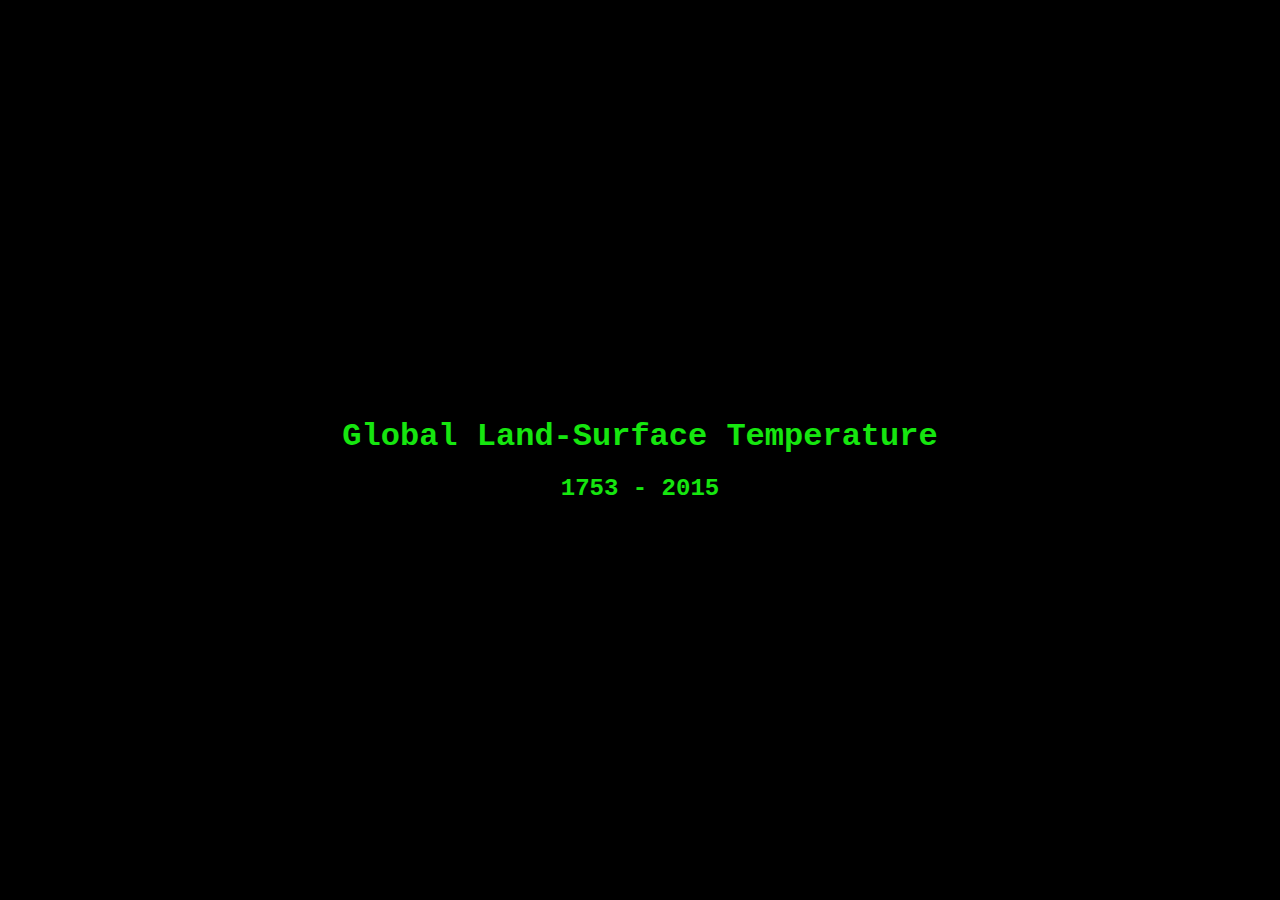
<file: heat-map.html>
<!DOCTYPE html>
<html lang="en">
    <head>
        <title>Global Land-Surface Temperature</title>
        <meta charset="utf-8">
        <meta name="viewport" content="width=device-width, initial-scale=1.0">
        <script src="https://d3js.org/d3.v7.min.js"></script>
        <style>
            body {
                font-family: "Courier New", Courier, monospace;
                background-color: black;
                color: white;
                margin: 0;
                padding: 0;
                display: flex;
                align-items: center;
                justify-content: center;
                height: 100vh;
                overflow: hidden;
            }
            main {
                display: flex;
                flex-direction: column;
                align-items: center;
                justify-content: center;
                height: 100%;
                width: 100%;
            }
            #container {
                max-width: 90vw;
                margin: 0 auto;
                overflow-x: scroll; 
            }
            h1, h2 {
                text-align: center;
                color: #16e60f;
                margin-top: 20px;
                margin-bottom: 0
            }
            #tooltip {
                position: absolute;
                background-color: rgba(0, 0, 0, 0.7);
                color: #16e60f;
                padding: 8px;
                border-radius: 5px;
                display: none;
                pointer-events: none;
            }
        </style>
    </head>
    <body>
    <main>
        <h1 id="title">Global Land-Surface Temperature</h1>
        <h2 id="subtitle">1753 - 2015</h2>
        <div id="container">
            <div id="tooltip"></div>
        </div>
    </main>
    <script>
        
        const chartData = "https://raw.githubusercontent.com/freeCodeCamp/ProjectReferenceData/master/global-temperature.json";

        const fetchData = async () => {
            try {
                const res = await fetch(chartData);
                const data = await res.json();
                displayChart(data);
            } catch (err) {
                alert("Server error - please try again");
            }
        };

        const displayChart = (data) => {
            const coreData = data["monthlyVariance"];
            const h = 600;
            const w = 1150;
            const padding = 80;

            const xScale = d3.scaleLinear()
                .domain([d3.min(coreData, d => d["year"]), 2015])
                .range([padding, w - padding]);

            const yScale = d3.scaleBand()
                .domain([1, 2, 3, 4, 5, 6, 7, 8, 9, 10, 11, 12])
                .range([padding, h - padding])
                .padding(0.1);

            const svg = d3.select("#container")
                .append("svg")
                .attr("width", w)
                .attr("height", h);

            const barWidth = (w - 2 * padding) / (d3.max(coreData, d => d["year"]) - d3.min(coreData, d => d["year"]) + 1);

            const colorScale = d3.scaleSequential(d3.interpolateRdYlBu)
                .domain([d3.max(coreData, d => d["variance"]), d3.min(coreData, d => d["variance"])]);

            const tooltip = d3.select("#tooltip");

            svg.selectAll("rect")
                .data(coreData)
                .enter()
                .append("rect")
                .attr("width", barWidth)
                .attr("height", yScale.bandwidth())
                .attr("x", d => xScale(d["year"]))
                .attr("y", d => yScale(d["month"]))
                .attr("fill", d => colorScale(d["variance"]))
                .on("mouseover", function(event, d) {
                    const tooltipText = `Month: ${d["month"]}, Year: ${d["year"]}<br>Surface Temp: ${(8.66 + d["variance"]).toFixed(2)}°C`;
                    tooltip.html(tooltipText)
                        .style("display", "block");
                })
                .on("mousemove", function(event) {
                    tooltip.style("left", (event.pageX + 10) + "px")
                           .style("top", (event.pageY - 28) + "px");
                })
                .on("mouseout", function() {
                    tooltip.style("display", "none");
                });

            const xAxis = d3.axisBottom(xScale).ticks(10).tickFormat(d3.format("d"));
            
            svg.append("g")
                .attr("transform", `translate(0, ${h - padding + 15})`)
                .attr("color", "#16e60f")
                .call(xAxis);

            const yAxis = d3.axisLeft(yScale)
                .tickFormat(m => d3.timeFormat("%B")(new Date(0, m - 1))); 

            svg.append("g")
                .attr("transform", `translate(${padding - 20}, 0)`)
                .attr("color", "#16e60f")
                .call(yAxis);

                const legendData = d3.range(
            d3.min(coreData, d => d["variance"] + 8.66), 
            d3.max(coreData, d => d["variance"] + 8.66), 
            (d3.max(coreData, d => d["variance"] + 8.66) - d3.min(coreData, d => d["variance"] + 8.66)) / 4
        );

        const legend = svg.append("g")
            .attr("class", "legend")
            .attr("transform", `translate(${w - padding - 250}, ${h - padding + 30})`);

        legend.selectAll("rect")
            .data(legendData)
            .enter().append("rect")
            .attr("x", (d, i) => i * 60)
            .attr("y", -500)
            .attr("width", 60)
            .attr("height", 20)
            .attr("fill", d => colorScale(d - 8.66));

        legend.selectAll("text")
            .data(legendData)
            .enter().append("text")
            .attr("x", (d, i) => i * 60 + 30)
            .attr("y", -486)
            .attr("text-anchor", "middle")
            .attr("fill", "black")
            .attr("font-size", 14)
            .text(d => Math.round(d) + "°C");
    };

        fetchData();
    </script>
    </body>
</html>
</file>
<file: kickstarters.html>
<!DOCTYPE html>
<html lang="en">
    <head>
        <meta charset="UTF-8">
        <title>Treemap</title>
        <script src="https://d3js.org/d3.v7.min.js"></script>
        <style>
            #container {
                position: relative;
                width: 4200px;
                height: 1000px;
            }
            html {
                height: 100vh;
                width: 100vw
            }
            body {
                height: 100%;
                width: 100%;
                background-color: black;
                color: #16e60f;
                margin: 0;
                font-family: "Courier New", Courier, monospace
            }
            .game-label {
                position: absolute;
                color: white;
                font-size: 11px;
                text-align: center;
                pointer-events: none;
                user-select: none; 
            }
            h3 {
                text-align: center;
                align-self: center;
                margin-bottom: 0
            }
            main {
                display: grid;
                grid-template-rows: 5% 5% 5% 80%;
            }
            #legend {
                align-self: center;
            }
            #links {
                align-self: center;
                text-align: center;
            }
            a {
                margin-right: 30px;
                color: white;
            }
        </style>
    </head>
    <body>
        <main>
            <h3>Top Grossing Kickstarters (By Category)</h3>
            <div id="links">
                <a href="treemap.html">Top Grossing Video Games</a><a href="movies.html">Top Grossing Movies</a><a href="kickstarters.html">Top Grossing Kickstarters</a>
            </div>
            <div id="legend"></div>
            <div id="container"></div>
        </main>
        <script>
            
            const kickstarterDataSource = "https://cdn.freecodecamp.org/testable-projects-fcc/data/tree_map/kickstarter-funding-data.json";
            
            const fetchKickstarterData = async () => {
                try {
                    const res = await fetch(kickstarterDataSource);
                    const data = await res.json();
                    displayKickstarterChart(data);
                } catch (err) {
                    alert("Server error - please try again");
                }
            };

            function wrapText(text, width) {
                
                const words = text.split(' ');
                let line = [];
                let lines = [];
                
                const tempSvg = d3.select("body").append("svg")
                    .style("visibility", "hidden")
                    .style("position", "absolute")
                    .style("top", "-10000px")
                    .style("left", "-10000px"); 

                const tempText = tempSvg.append("text")
                    .style("font-size", "12px");

                words.forEach(word => {
                    line.push(word);
                    tempText.text(line.join(" "));
                    if (tempText.node().getComputedTextLength() > width) {
                        lines.push(line.slice(0, line.length - 1).join(" "));
                        line = [word];
                    }
                });

                lines.push(line.join(" "));
                tempSvg.remove(); 
                return lines;
            }

            const createLegend = (data, color) => {
                
                const legendContainer = d3.select("#legend")
                    .style("display", "flex")
                    .style("justify-content", "center")
                    .style("flex-wrap", "wrap")
                    .style("gap", "10px");

                const legendItem = legendContainer.selectAll(".legend-item")
                    .data(data.children)
                    .enter()
                    .append("div")
                    .attr("class", "legend-item")
                    .style("display", "flex")
                    .style("align-items", "center");

                legendItem.append("div")
                    .style("width", "20px")
                    .style("height", "20px")
                    .style("background-color", d => color(d.name))
                    .style("margin-right", "10px");

                legendItem.append("span")
                    .text(d => d.name)
                    .style("font-size", "14px");

            }

            const displayKickstarterChart = (data) => {
                
                const height = 1000;
                const width = 4200;

                const kickstarterRoot = d3.hierarchy(data)
                    .sum(d => d.value)
                    .sort((a, b) => b.value - a.value);

                d3.treemap()
                    .size([width, height])
                    .padding(1)
                    (kickstarterRoot);

                const color = d3.scaleOrdinal()
                    .domain(data.children.map(d => d.name))
                    .range(d3.schemeCategory10);

                const svg = d3.select("#container")
                    .append("svg")
                    .attr("width", width)
                    .attr("height", height);

                svg.selectAll("rect")
                    .data(kickstarterRoot.leaves())
                    .enter().append("rect")
                    .attr("x", d => d.x0)
                    .attr("y", d => d.y0)
                    .attr("width", d => d.x1 - d.x0)
                    .attr("height", d => d.y1 - d.y0)
                    .attr("fill", d => color(d.data.category))
                    .attr("stroke", "black");

                svg.selectAll(".game-label")
                    .data(kickstarterRoot.leaves())
                    .enter().append("text")
                    .attr("class", "game-label")
                    .attr("x", d => (d.x0 + d.x1) / 2)
                    .attr("y", d => (d.y0 + d.y1) / 2)
                    .attr("dy", ".35em")
                    .attr("text-anchor", "middle")
                    .attr("fill", "white")
                    .each(function(d) {

                        const lines = wrapText(d.data.name, d.x1 - d.x0);

                        d3.select(this).text("");

                        lines.forEach((line, i) => {
                            d3.select(this).append("tspan")
                                .attr("x", (d.x0 + d.x1) / 2)
                                .attr("y", d.y0 + (d.y1 - d.y0) / 2 + i * 15) 
                                .attr("dy", i === 0 ? 0 : 1 + "px") 
                                .text(line);
                            });
                    });
                
                    createLegend(data, color);

            }

            fetchKickstarterData();

        </script>
    </body>
</html>
</file>
<file: movies.html>
<!DOCTYPE html>
<html lang="en">
    <head>
        <meta charset="UTF-8">
        <title>Treemap</title>
        <script src="https://d3js.org/d3.v7.min.js"></script>
        <style>
            #container {
                position: relative;
                width: 2600px;
                height: 1000px;
            }
            html, body {
                height: 100%; 
                margin: 0;    
                overflow-x: auto; 
                background-color: black;
                color: #16e60f;
                font-family: "Courier New", Courier, monospace;
            }
            .game-label {
                position: absolute;
                color: white;
                font-size: 11px;
                text-align: center;
                pointer-events: none;
                user-select: none; 
            }
            h3 {
                text-align: center;
                align-self: end;
                margin-bottom: 0;
            }
            main {
                display: grid;
                grid-template-rows: 5% 5% 5% 85%;
            }
            #legend {
                align-self: start;
                margin-bottom: 20px;
            }
            #links {
                align-self: center;
                text-align: center;
            }
            a {
                margin-right: 30px;
                color: white;
            }
        </style>
    </head>
    <body>
        <main>
            <h3>Top Grossing Films (By Genre)</h3>
            <div id="links">
                <a href="treemap.html">Top Grossing Video Games</a>
                <a href="movies.html">Top Grossing Movies</a>
                <a href="kickstarters.html">Top Grossing Kickstarters</a>
            </div>
            <div id="legend"></div>
            <div id="container"></div>
        </main>
        <script>

            window.addEventListener("DOMContentLoaded", () => {
                const scrollContainer = document.documentElement || document.body; 
                const contentWidth = scrollContainer.scrollWidth; 
                const viewportWidth = window.innerWidth; 

                if (contentWidth > viewportWidth) {
                    window.scrollTo({
                        left: (contentWidth - viewportWidth) / 2,
                        behavior: "auto", 
                    });
                }
            });

            const movieDataSource = "https://cdn.freecodecamp.org/testable-projects-fcc/data/tree_map/movie-data.json";
            
            const fetchMovieData = async () => {
                try {
                    const res = await fetch(movieDataSource);
                    const data = await res.json();
                    displayMovieChart(data);
                } catch (err) {
                    alert("Server error - please try again");
                }
            };

            function wrapText(text, width) {
                const words = text.split(' ');
                let line = [];
                let lines = [];
                
                const tempSvg = d3.select("body").append("svg")
                    .style("visibility", "hidden")
                    .style("position", "absolute")
                    .style("top", "-10000px")
                    .style("left", "-10000px");

                const tempText = tempSvg.append("text")
                    .style("font-size", "12px");

                words.forEach(word => {
                    line.push(word);
                    tempText.text(line.join(" "));
                    if (tempText.node().getComputedTextLength() > width) {
                        lines.push(line.slice(0, line.length - 1).join(" "));
                        line = [word];
                    }
                });

                lines.push(line.join(" "));
                tempSvg.remove();
                return lines;
            }

            const createLegend = (data, color) => {
                const legendContainer = d3.select("#legend")
                    .style("display", "flex")
                    .style("justify-content", "center")
                    .style("flex-wrap", "wrap")
                    .style("gap", "10px");

                const legendItem = legendContainer.selectAll(".legend-item")
                    .data(data.children)
                    .enter()
                    .append("div")
                    .attr("class", "legend-item")
                    .style("display", "flex")
                    .style("align-items", "center");

                legendItem.append("div")
                    .style("width", "20px")
                    .style("height", "20px")
                    .style("background-color", d => color(d.name))
                    .style("margin-right", "10px");

                legendItem.append("span")
                    .text(d => d.name)
                    .style("font-size", "14px");
            };

            const displayMovieChart = (data) => {
                const height = 1000;
                const width = 2600;

                const movieRoot = d3.hierarchy(data)
                    .sum(d => d.value)
                    .sort((a, b) => b.value - a.value);

                d3.treemap()
                    .size([width, height])
                    .padding(1)
                    (movieRoot);

                const color = d3.scaleOrdinal()
                    .domain(data.children.map(d => d.name))
                    .range(d3.schemeCategory10);

                const svg = d3.select("#container")
                    .append("svg")
                    .attr("width", width)
                    .attr("height", height);

                svg.selectAll("rect")
                    .data(movieRoot.leaves())
                    .enter().append("rect")
                    .attr("x", d => d.x0)
                    .attr("y", d => d.y0)
                    .attr("width", d => d.x1 - d.x0)
                    .attr("height", d => d.y1 - d.y0)
                    .attr("fill", d => color(d.data.category))
                    .attr("stroke", "black");

                svg.selectAll(".game-label")
                    .data(movieRoot.leaves())
                    .enter().append("text")
                    .attr("class", "game-label")
                    .attr("x", d => (d.x0 + d.x1) / 2)
                    .attr("y", d => (d.y0 + d.y1) / 2)
                    .attr("dy", ".35em")
                    .attr("text-anchor", "middle")
                    .attr("fill", "white")
                    .each(function(d) {
                        const lines = wrapText(d.data.name, d.x1 - d.x0);

                        d3.select(this).text("");

                        lines.forEach((line, i) => {
                            d3.select(this).append("tspan")
                                .attr("x", (d.x0 + d.x1) / 2)
                                .attr("y", d.y0 + (d.y1 - d.y0) / 2 + i * 15) 
                                .attr("dy", i === 0 ? 0 : 1 + "px")
                                .text(line);
                        });
                    });
                
                createLegend(data, color);
            };

            fetchMovieData();
        </script>
    </body>
</html>
</file>
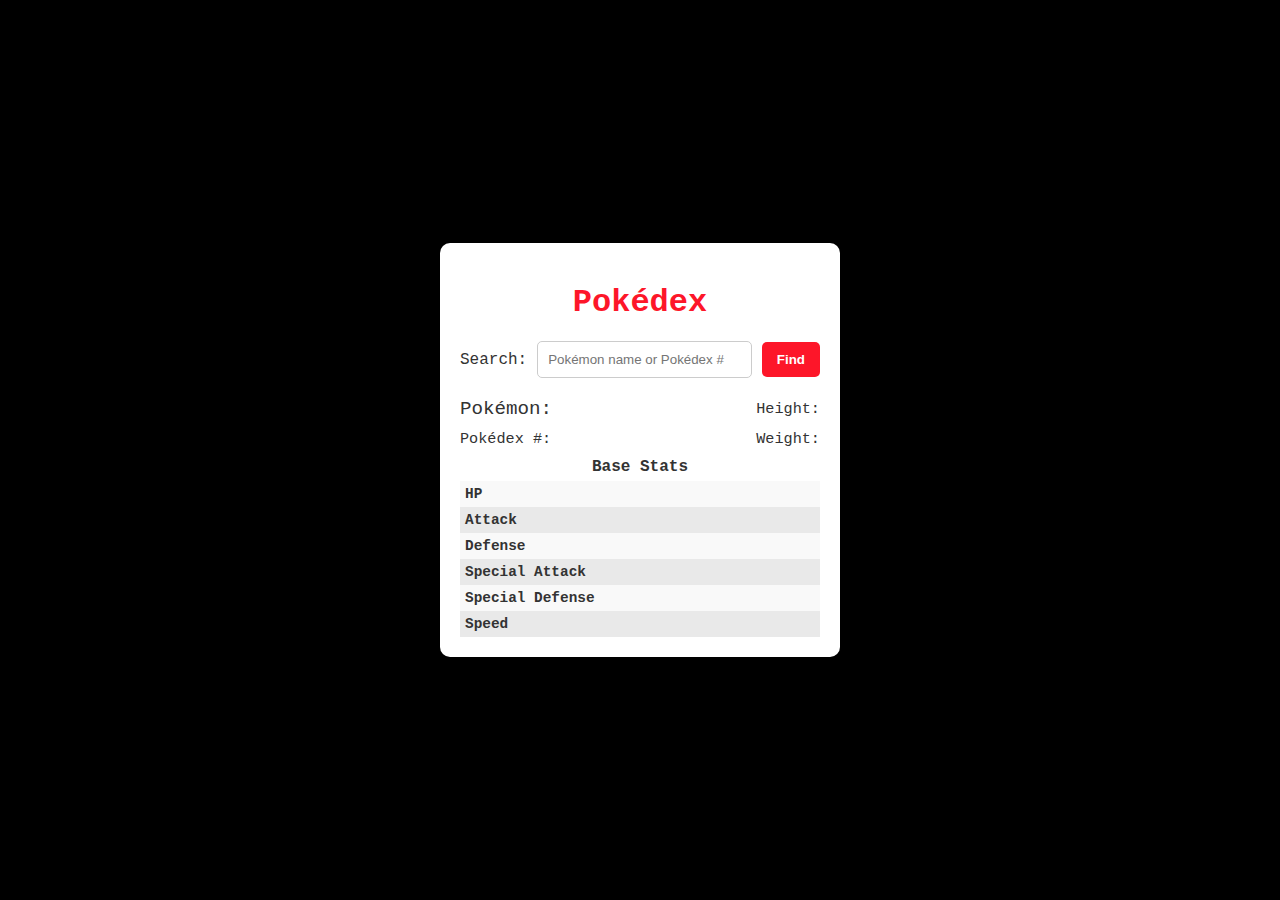
<file: pokemon-search-app.html>
<!DOCTYPE html>
<html lang="en">
  <head>
    <title>Pokédex</title>
    <meta charset="utf-8">
    <meta name="viewport" content="width=device-wdith, initial-scale=1.0">
    <style>
        body {
            font-family: "Courier New", Courier, monospace;
            background-color: black;
            margin: 0;
            padding: 0;
            display: flex;
            justify-content: center;
            align-items: center;
            height: 100vh;
          }
          
          main {
            width: 90%;
            max-width: 400px;
            background-color: #ffffff;
            border-radius: 10px;
            box-shadow: 0px 4px 8px rgba(0, 0, 0, 0.1);
            padding: 20px;
            box-sizing: border-box;
            text-align: center;
          }
          
          #main-header {
            color: #fd1629;
            font-size: 2em;
            font-weight: bold;
            margin-bottom: 20px;
            white-space: nowrap
          }
          
          #input-container {
            display: flex;
            align-items: center;
            justify-content: center;
            gap: 10px;
            margin-bottom: 20px;
          }
          
          #input-label {
            color: #333;
            text-align: left;
            vertical-align: center
          }
          
          #search-input {
            padding: 10px;
            width: 60%;
            border-radius: 5px;
            border: 1px solid #ccc;
          }
          
          #search-button {
            padding: 10px 15px;
            background-color: #fd1629;
            color: #fff;
            border: none;
            border-radius: 5px;
            cursor: pointer;
            font-weight: bold;
          }
          
          #search-button:hover {
            background-color: #e84343;
          }
          
          #name-container, #height-weight-container, #types-container {
            margin: 10px 0;
            font-size: 1.2em;
            color: #333;
          }
          
          #sprite-container img {
            max-width: 100px;
            margin: 15px 0;
          }
          
          #stats-container table {
            width: 100%;
            border-collapse: collapse;
            margin-top: 10px;
          }
          
          #stats-container caption {
            font-size: 1em;
            font-weight: bold;
            color: #333;
            margin-bottom: 5px;
          }
          
          #stats-container td {
            padding: 5px;
            font-size: 0.9em;
            color: #555;
          }
          
          #stats-container tr:nth-child(odd) {
            background-color: #f9f9f9;
          }
          
          #stats-container tr:nth-child(even) {
            background-color: #e9e9e9;
          }
          
          #stats-container td:first-child {
            font-weight: bold;
            color: #333;
          }
          .stat-label {
            text-align: left
          }    
          #height-weight-container {
            display: flex;
            justify-content: space-between
          }
          #name-container {
            display: flex;
            justify-content: space-between
          }
          img {
            max-width: 80px
          }
          #pokemon-height-container, #pokemon-weight-container, #pokemon-id-container {
            font-size: 0.95rem
          }
          #name-container {
            display: flex;
            justify-content: space-between;
            align-items: center;
          }
    </style>
  </head>
  <body>
    <main>
      <h1 id="main-header">Pokédex</h1>
      <div id="input-container">
        <label id="input-label" for="input">
          Search:
        </label>
        <input id="search-input" type="text" placeholder="Pokémon name or Pokédex #" required>
        <button id="search-button" type="submit">
          Find
        </button>
      </div>
      <div id="name-container">
        <span id="pokemon-name">
          Pokémon:
        </span>
        <span id="pokemon-height-container">
          Height:
          <span id="height">
          </span>
        </span>
      </div>
      <div id="height-weight-container">
        <span id="pokemon-id-container">
          Pokédex #: 
          <span id="pokemon-id">
          </span>
        </span>
        <span id="pokemon-weight-container">
          Weight:
          <span id="weight">
          </span>
        </span>
      </div>
      <div id="sprites-container">
      </div>
      <div id="types-container">
        <span id="types">
        </span>
      </div>
      <div id="stats-container">
        <table>
          <caption>Base Stats</caption>
          <tbody>
            <tr>
              <td class="stat-label" id="hp-label">
                HP
              </td>
              <td id="hp">
              </td>
            </tr>
            <tr>
              <td class="stat-label" id="attack-label">
                Attack
              </td>
              <td id="attack">
              </td>
            </tr>
            <tr>
              <td class="stat-label" id="defense-label">
                Defense
              </td>
              <td id="defense">
              </td>
            </tr>
            <tr>
              <td class="stat-label" id="special-attack-label">
                Special Attack
              </td>
              <td id="special-attack">
              </td>
            </tr>
            <tr>
              <td class="stat-label" id="special-defense-label">
                Special Defense
              </td>
              <td id="special-defense">
              </td>
            </tr>
            <tr>
              <td class="stat-label" id="speed-label">
                Speed
              </td>
              <td id="speed">
              </td>
            </tr>
          </tbody>
        </table>
      </div>
    </main>
    <script>
        const input = document.getElementById("search-input");
        const button = document.getElementById("search-button");
        const pokemonData = "https://pokeapi-proxy.freecodecamp.rocks/api/pokemon";
        const typeNumberData = "https://pokeapi.co/api/v2/type";
        const pokemonName = document.getElementById("pokemon-name");
        const pokemonId = document.getElementById("pokemon-id");
        const pokemonTypes = document.getElementById("types");
        const pokemonHeight = document.getElementById("height");
        const pokemonWeight = document.getElementById("weight");
        const spritesContainer = document.getElementById("sprites-container");
        const pokemonStats = ["hp", "attack", "defense", "special-attack", "special-defense", "speed"];

        const fetchData = async (identifier) => {
            try {
            const res = await fetch(`${pokemonData}/${identifier}`);
            const data = await res.json();  
            showPokemonData(data);
            } catch (err) {
            if (err) {
                alert("Pokémon not found")
            };
            }
        };

        const fetchTypeNumberData = async () => {
          try {
            const res = await fetch(typeNumberData);
            const data = await res.json();
            matchTypeToNumber(data);
          } catch (err) {
              alert("Server error - please try again")
          }
          }
        
        let typesArray = [];

        const showPokemonData = (data) => {
        const {height, id, name, sprites, stats, types, weight} = data;
        pokemonName.innerText = name.toUpperCase()
        pokemonId.innerText = id;
        pokemonHeight.innerText = `${(parseFloat(height) / 10).toFixed(1)}m`;
        pokemonWeight.innerText = `${(parseFloat(weight) / 10).toFixed(1)}kg`;
        spritesContainer.innerHTML = 
            `<img id="sprite" src="${sprites.front_default}" alt="pokemon-sprite">`;
        for (let i = 0; i < pokemonStats.length; i++) {
            const statIndex = stats.findIndex((statEntry) => statEntry.stat.name === pokemonStats[i]);
            const statElement = document.getElementById(`${pokemonStats[i]}`)
            statElement.innerText = stats[statIndex].base_stat
        }
        typesArray = [];
        pokemonTypes.innerHTML = "";
        const {slot, type} = types;
        for (let i = 0; i < types.length; i++) {
            typesArray.push(types[i].type.name)
        }
        fetchTypeNumberData();
        console.log(typesArray)
        }

        const matchTypeToNumber = (data) => {
          const {results} = data;
          console.log(results);
          let numberArray = [];
          for (let i = 0; i < typesArray.length; i++) {
            let index = parseInt(results.findIndex((el) => el.name === typesArray[i])) + 1;
            numberArray.push(index);
          }
          numberArray.forEach((el) => {
            if (pokemonTypes.innerHTML === "") {
              pokemonTypes.innerHTML = `<img src="https://raw.githubusercontent.com/PokeAPI/sprites/master/sprites/types/generation-viii/sword-shield/${el}.png">`
            } else {
              pokemonTypes.innerHTML += ` <img src="https://raw.githubusercontent.com/PokeAPI/sprites/master/sprites/types/generation-viii/sword-shield/${el}.png">`
            }
          })
          console.log(numberArray)
        }

        button.addEventListener("click", () => {
        const pokemon = input.value.toLowerCase()
        fetchData(pokemon);
        })
    </script>
  </body>
</html>
</file>
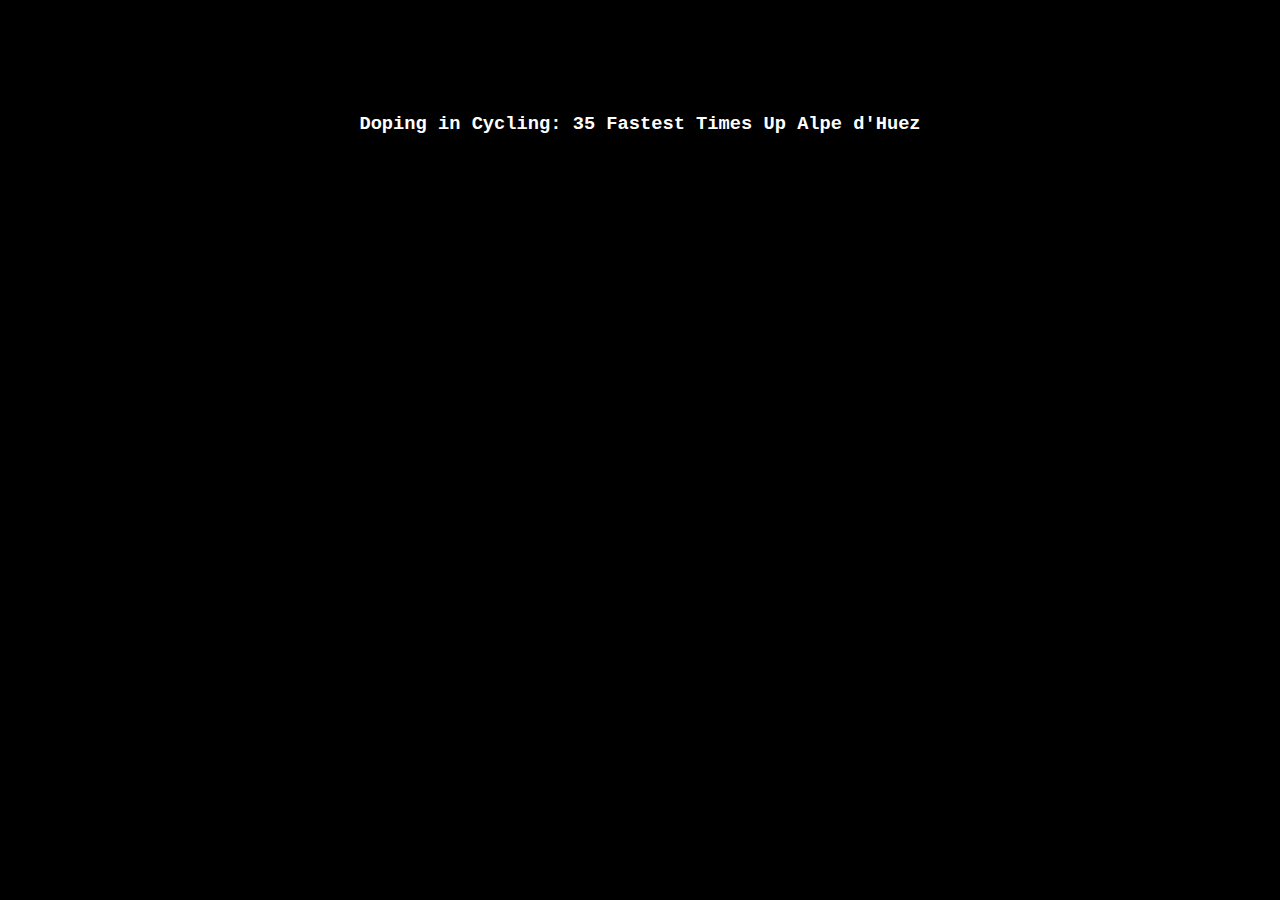
<file: scatterplot.html>
<!DOCTYPE html>
<html lang="en">
<head>
    <title>Doping in Cycling</title>
    <meta charset="utf-8">
    <meta name="viewport" content="width=device-width, initial-scale=1.0">
    <script src="https://d3js.org/d3.v7.min.js"></script>
    <style>
        * {
            background-color: black;
            margin: 0;
            padding: 0;
        }
        body {
            width: 100vw;
            height: 100vh;
        }
        main {
            width: 100%;
            height: 100%;
            display: grid;
            grid-template-columns: 1fr;
            grid-template-rows: 15% 85%;
            place-items: center;
        }
        #container {
            width: 100%;
            height: 100%;
            display: flex;
            align-items: flex-start;
            justify-content: center;
            overflow: auto;
        }
        h3 {
            color: white;
            font-family: 'Courier New', Courier, monospace;
            align-self: end;
        }
        .tooltip {
            position: absolute;
            background-color: rgba(0, 0, 0, 0.8);
            color: #16e60f;
            padding: 8px;
            border-radius: 4px;
            pointer-events: none;
            font-size: 12px;
            display: none;
            width: max-content;
        }
    </style>
</head>
<body>
<main>
    <h3>Doping in Cycling: 35 Fastest Times Up Alpe d'Huez</h3>
    <div id="container"></div>
    <div class="tooltip" id="tooltip"></div> 
</main>
<script>
    const chartData = "https://raw.githubusercontent.com/freeCodeCamp/ProjectReferenceData/master/cyclist-data.json";

    const fetchData = async () => {
        try {
            const res = await fetch(chartData);
            const data = await res.json();
            displayChart(data);
        } catch (err) {
            alert("Server error - please try again");
        }
    };

    const displayChart = (data) => {
        
        const h = 600;
        const w = 850;
        const padding = 50;

        const xScale = d3.scaleLinear()
            .domain([d3.min(data, d => d["Year"]), d3.max(data, d => d["Year"])])
            .range([padding, w - padding]);

        const yScale = d3.scaleLinear()
            .domain([d3.max(data, d => d["Seconds"]), d3.min(data, d => d["Seconds"])])
            .range([h - padding, padding]);

        const svg = d3.select("#container")
            .append("svg")
            .attr("width", w)
            .attr("height", h);

        const tooltip = d3.select("#tooltip");

        svg.selectAll("circle")
            .data(data)
            .enter()
            .append("circle")
            .attr("cx", d => xScale(d["Year"]))
            .attr("cy", d => yScale(d["Seconds"]))
            .attr("r", 7)
            .attr("fill", d => d["Doping"] === "" ? "#16e60f" : "rgb(255, 44, 206)")
            .on("mouseover", function(event, d) {
                const tooltipText = d["Doping"] === ""
                    ? `${d["Name"]} (${d["Nationality"]})<br>Time: ${d["Time"]}<br>Year: ${d["Year"]}`
                    : `${d["Name"]} (${d["Nationality"]})<br>Time: ${d["Time"]}<br>Year: ${d["Year"]}<br><br>${d["Doping"]}`;

                tooltip.html(tooltipText)
                    .style("display", "block");
            })
            .on("mousemove", function(event) {
                tooltip.style("left", (event.pageX + 10) + "px")
                    .style("top", (event.pageY - 28) + "px");
            })
            .on("mouseout", function() {
                tooltip.style("display", "none");
            });

        const xAxis = d3.axisBottom(xScale).ticks(10).tickFormat(d3.format("d"));
        svg.append("g")
            .attr("transform", `translate(0, ${h - padding})`)
            .attr("color", "#16e60f")
            .call(xAxis);

        const formatSecondsToMinutes = seconds => `${Math.floor(seconds / 60)}:${(seconds % 60).toString().padStart(2, '0')}`;
        const yAxis = d3.axisLeft(yScale).tickFormat(formatSecondsToMinutes);
        svg.append("g")
            .attr("transform", `translate(${padding}, 0)`)
            .attr("color", "#16e60f")
            .call(yAxis);
    };

    fetchData();
</script>
</body>
</html>
</file>
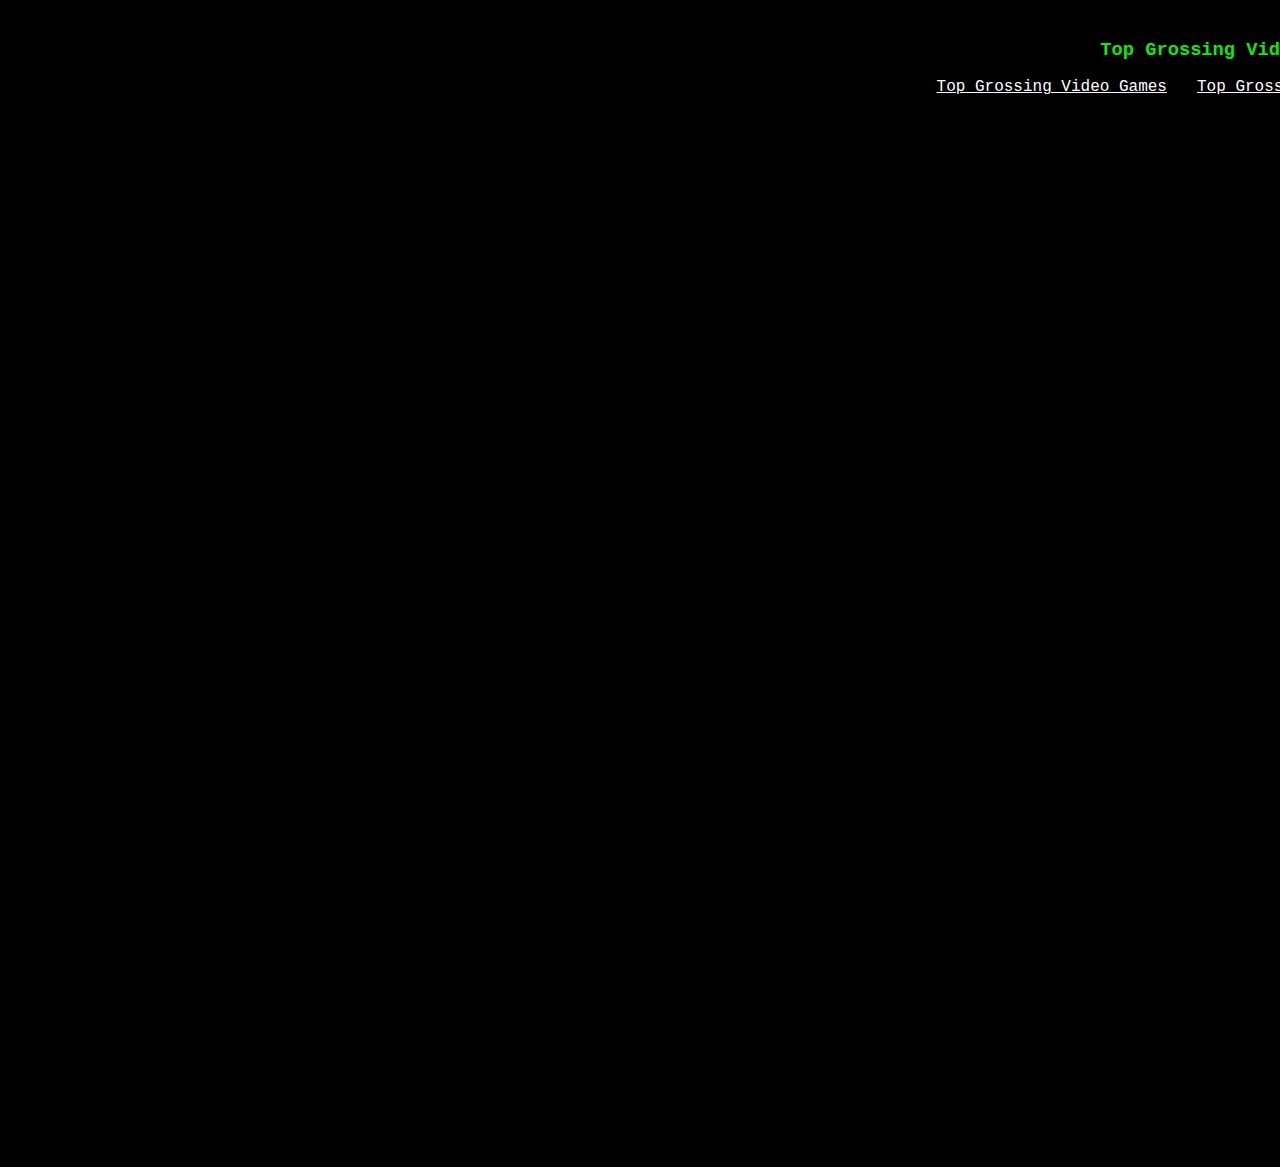
<file: treemap.html>
<!DOCTYPE html>
<html lang="en">
    <head>
        <meta charset="UTF-8">
        <title>Treemap</title>
        <script src="https://d3js.org/d3.v7.min.js"></script>
        <style>
            #container {
                position: relative;
                width: 2600px;
                height: 1000px;
            }
            html {
                height: 100vh;
                width: 100vw;
                width: 2600px;
                height: 1000px;
            }
            body {
                height: 100%;
                width: 100%;
                background-color: black;
                color: #16e60f;
                font-family: "Courier New", Courier, monospace
            }
            .game-label {
                position: absolute;
                color: white;
                font-size: 11px;
                text-align: center;
                pointer-events: none;
                user-select: none; 
            }
            h3 {
                text-align: center;
                align-self: end;
                margin-bottom: 0
            }
            main {
                display: grid;
                grid-template-rows: 5% 5% 5% 85% ;
            }
            #legend {
                align-self: start;
            }
            #links {
                align-self: center;
                text-align: center;
            }
            a {
                margin-right: 30px;
                color: white;
            }
        </style>
    </head>
    <body>
        <main>
            <h3>Top Grossing Video Games (By Console)</h3>
            <div id="links">
                <a href="treemp.html">Top Grossing Video Games</a><a href="movies.html">Top Grossing Movies</a><a href="kickstarters.html">Top Grossing Kickstarters</a>
            </div>
            <div id="legend"></div>
            <div id="container"></div>
        </main>
        <script>
            
            const videoGameDataSource = "https://cdn.freecodecamp.org/testable-projects-fcc/data/tree_map/video-game-sales-data.json";
            
            const fetchVideoGameData = async () => {
                try {
                    const res = await fetch(videoGameDataSource);
                    const data = await res.json();
                    displayVideoGameChart(data);
                } catch (err) {
                    alert("Server error - please try again");
                }
            };

            function wrapText(text, width) {
                
                const words = text.split(' ');
                let line = [];
                let lines = [];
                
                const tempSvg = d3.select("body").append("svg")
                    .style("visibility", "hidden")
                    .style("position", "absolute")
                    .style("top", "-10000px")
                    .style("left", "-10000px"); 

                const tempText = tempSvg.append("text")
                    .style("font-size", "12px");

                words.forEach(word => {
                    line.push(word);
                    tempText.text(line.join(" "));
                    if (tempText.node().getComputedTextLength() > width) {
                        lines.push(line.slice(0, line.length - 1).join(" "));
                        line = [word];
                    }
                });

                lines.push(line.join(" "));
                tempSvg.remove(); 
                return lines;
            }

            const createLegend = (data, color) => {
                
                const legendContainer = d3.select("#legend")
                    .style("display", "flex")
                    .style("justify-content", "center")
                    .style("flex-wrap", "wrap")
                    .style("gap", "10px");

                const legendItem = legendContainer.selectAll(".legend-item")
                    .data(data.children)
                    .enter()
                    .append("div")
                    .attr("class", "legend-item")
                    .style("display", "flex")
                    .style("align-items", "center");

                legendItem.append("div")
                    .style("width", "20px")
                    .style("height", "20px")
                    .style("background-color", d => color(d.name))
                    .style("margin-right", "10px");

                legendItem.append("span")
                    .text(d => d.name)
                    .style("font-size", "14px");

            }

            const displayVideoGameChart = (data) => {
                
                const height = 1000;
                const width = 2600;

                const videoGameRoot = d3.hierarchy(data)
                    .sum(d => d.value)
                    .sort((a, b) => b.value - a.value);

                d3.treemap()
                    .size([width, height])
                    .padding(1)
                    (videoGameRoot);

                const color = d3.scaleOrdinal()
                    .domain(data.children.map(d => d.name))
                    .range(d3.schemeCategory10);

                const svg = d3.select("#container")
                    .append("svg")
                    .attr("width", width)
                    .attr("height", height);

                svg.selectAll("rect")
                    .data(videoGameRoot.leaves())
                    .enter().append("rect")
                    .attr("x", d => d.x0)
                    .attr("y", d => d.y0)
                    .attr("width", d => d.x1 - d.x0)
                    .attr("height", d => d.y1 - d.y0)
                    .attr("fill", d => color(d.data.category))
                    .attr("stroke", "black");

                svg.selectAll(".game-label")
                    .data(videoGameRoot.leaves())
                    .enter().append("text")
                    .attr("class", "game-label")
                    .attr("x", d => (d.x0 + d.x1) / 2)
                    .attr("y", d => (d.y0 + d.y1) / 2)
                    .attr("dy", ".35em")
                    .attr("text-anchor", "middle")
                    .attr("fill", "white")
                    .each(function(d) {

                        const lines = wrapText(d.data.name, d.x1 - d.x0);

                        d3.select(this).text("");

                        lines.forEach((line, i) => {
                            d3.select(this).append("tspan")
                                .attr("x", (d.x0 + d.x1) / 2)
                                .attr("y", d.y0 + (d.y1 - d.y0) / 2 + i * 15) 
                                .attr("dy", i === 0 ? 0 : 1 + "px") 
                                .text(line);
                            });
                    });
                
                    createLegend(data, color);

            }

            fetchVideoGameData();

        </script>
    </body>
</html>
</file>
